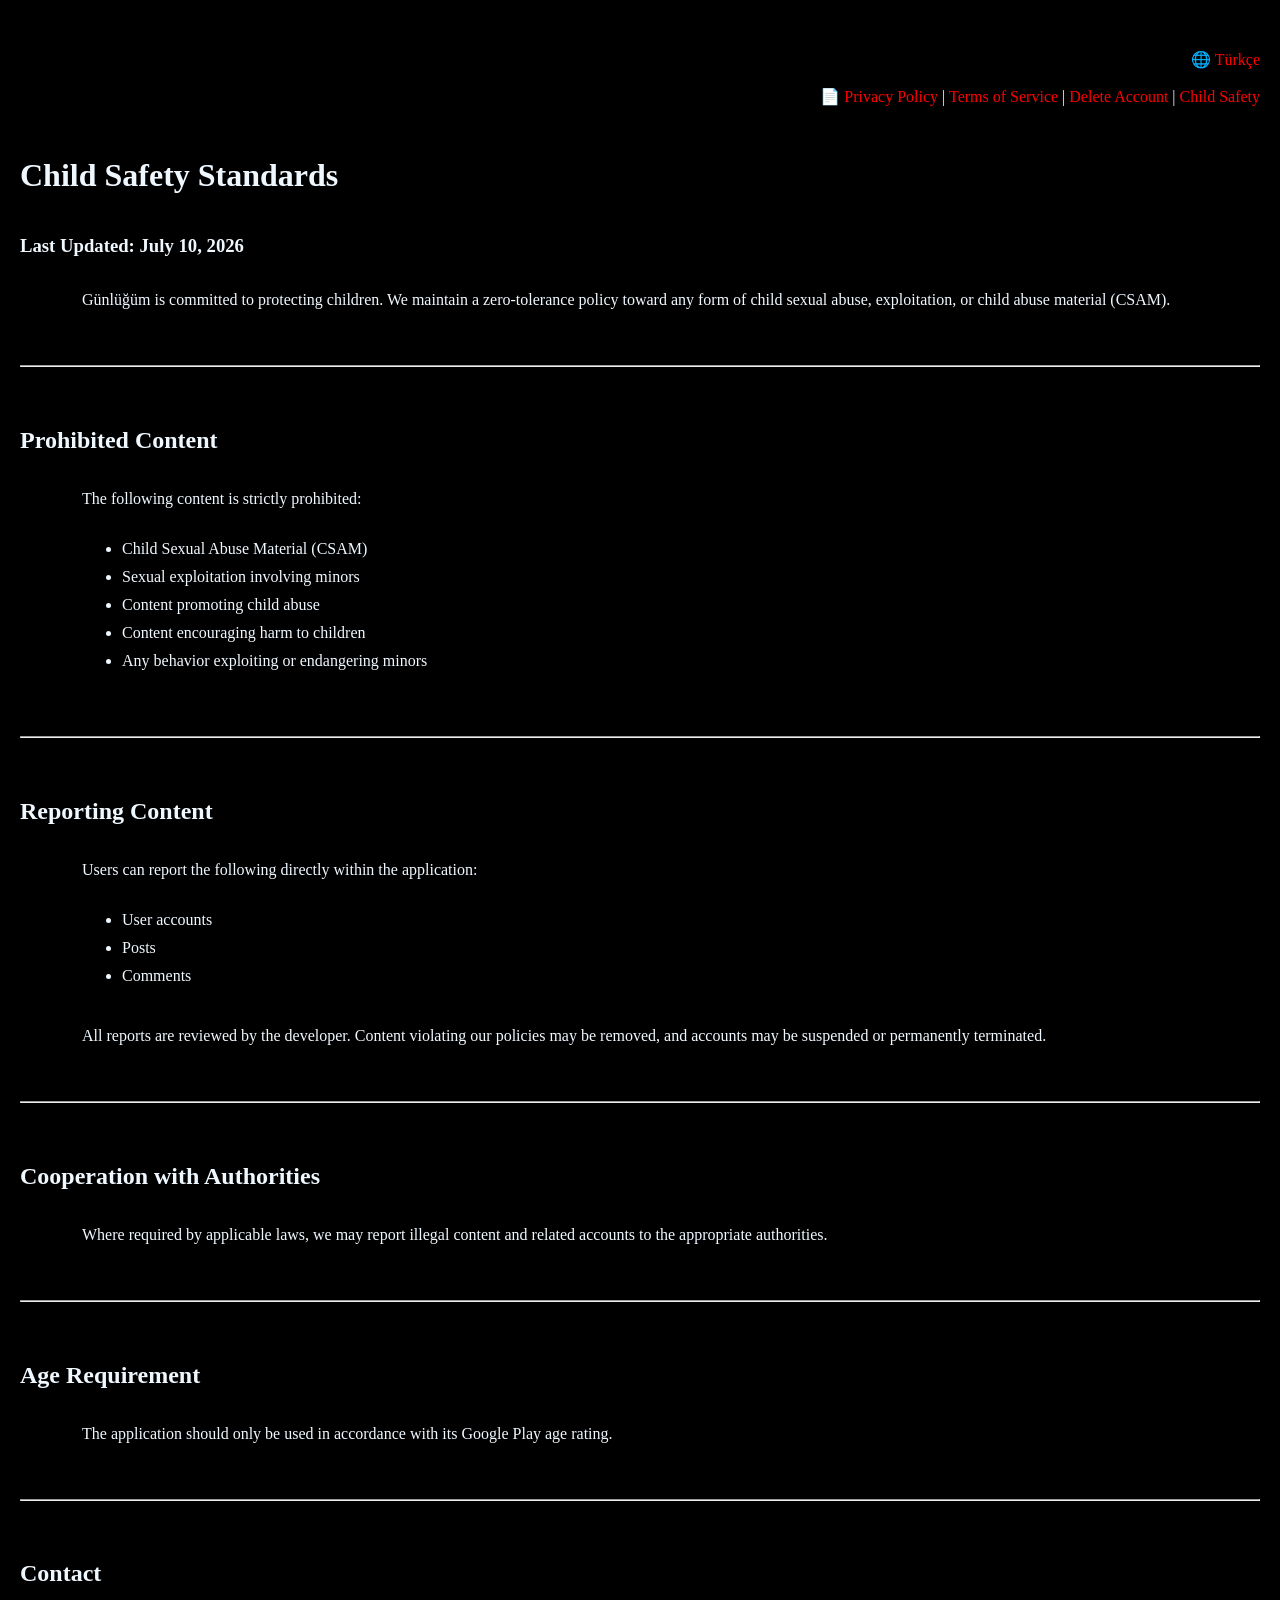
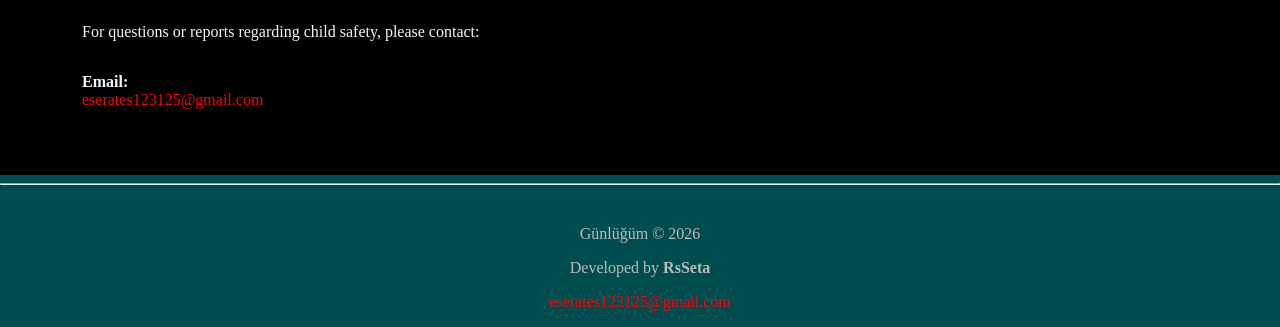
<file: child-safety-en.html>
<!DOCTYPE html>
<html lang="en">

<head>
    <meta charset="UTF-8">
    <meta name="viewport" content="width=device-width, initial-scale=1.0">
    <link rel="stylesheet" href="style.css">
    <link rel="icon" href="images/logo.png" type="image/x-icon">
    <title>Child Safety Standards - Günlüğüm</title>
</head>

<body>

<div class="privacy_background">

    <div style="text-align:right; margin-bottom:30px;">
        🌐 <a href="child-safety.html">Türkçe</a>

        <br><br>

        📄
        <a href="privacy-en.html">Privacy Policy</a> |
        <a href="terms-en.html">Terms of Service</a> |
        <a href="delete-account-en.html">Delete Account</a> |
        <a href="child-safety-en.html">Child Safety</a>
    </div>

    <h1>Child Safety Standards</h1>

    <h3>Last Updated: July 10, 2026</h3>

    <p>
        Günlüğüm is committed to protecting children.
        We maintain a zero-tolerance policy toward any form of child sexual
        abuse, exploitation, or child abuse material (CSAM).
    </p>

    <hr>

    <h2>Prohibited Content</h2>

    <p>The following content is strictly prohibited:</p>

    <ul>
        <li>Child Sexual Abuse Material (CSAM)</li>
        <li>Sexual exploitation involving minors</li>
        <li>Content promoting child abuse</li>
        <li>Content encouraging harm to children</li>
        <li>Any behavior exploiting or endangering minors</li>
    </ul>

    <hr>

    <h2>Reporting Content</h2>

    <p>
        Users can report the following directly within the application:
    </p>

    <ul>
        <li>User accounts</li>
        <li>Posts</li>
        <li>Comments</li>
    </ul>

    <p>
        All reports are reviewed by the developer.
        Content violating our policies may be removed, and accounts may be
        suspended or permanently terminated.
    </p>

    <hr>

    <h2>Cooperation with Authorities</h2>

    <p>
        Where required by applicable laws, we may report illegal content and
        related accounts to the appropriate authorities.
    </p>

    <hr>

    <h2>Age Requirement</h2>

    <p>
        The application should only be used in accordance with its Google Play
        age rating.
    </p>

    <hr>

    <h2>Contact</h2>

    <p>
        For questions or reports regarding child safety, please contact:
    </p>

    <p>
        <strong>Email:</strong><br>
        <a href="mailto:eserates123125@gmail.com">
            eserates123125@gmail.com
        </a>
    </p>

</div>

<footer>
    <hr>

<div style="text-align:center; margin-top:40px; color:#bbb;">

    <p>
        Günlüğüm © 2026
    </p>

    <p>
        Developed by <strong>RsSeta</strong>
    </p>

    <p>
        <a href="mailto:eserates123125@gmail.com">
            eserates123125@gmail.com
        </a>
    </p>

</div>
</footer>

</body>
</html>
</file>
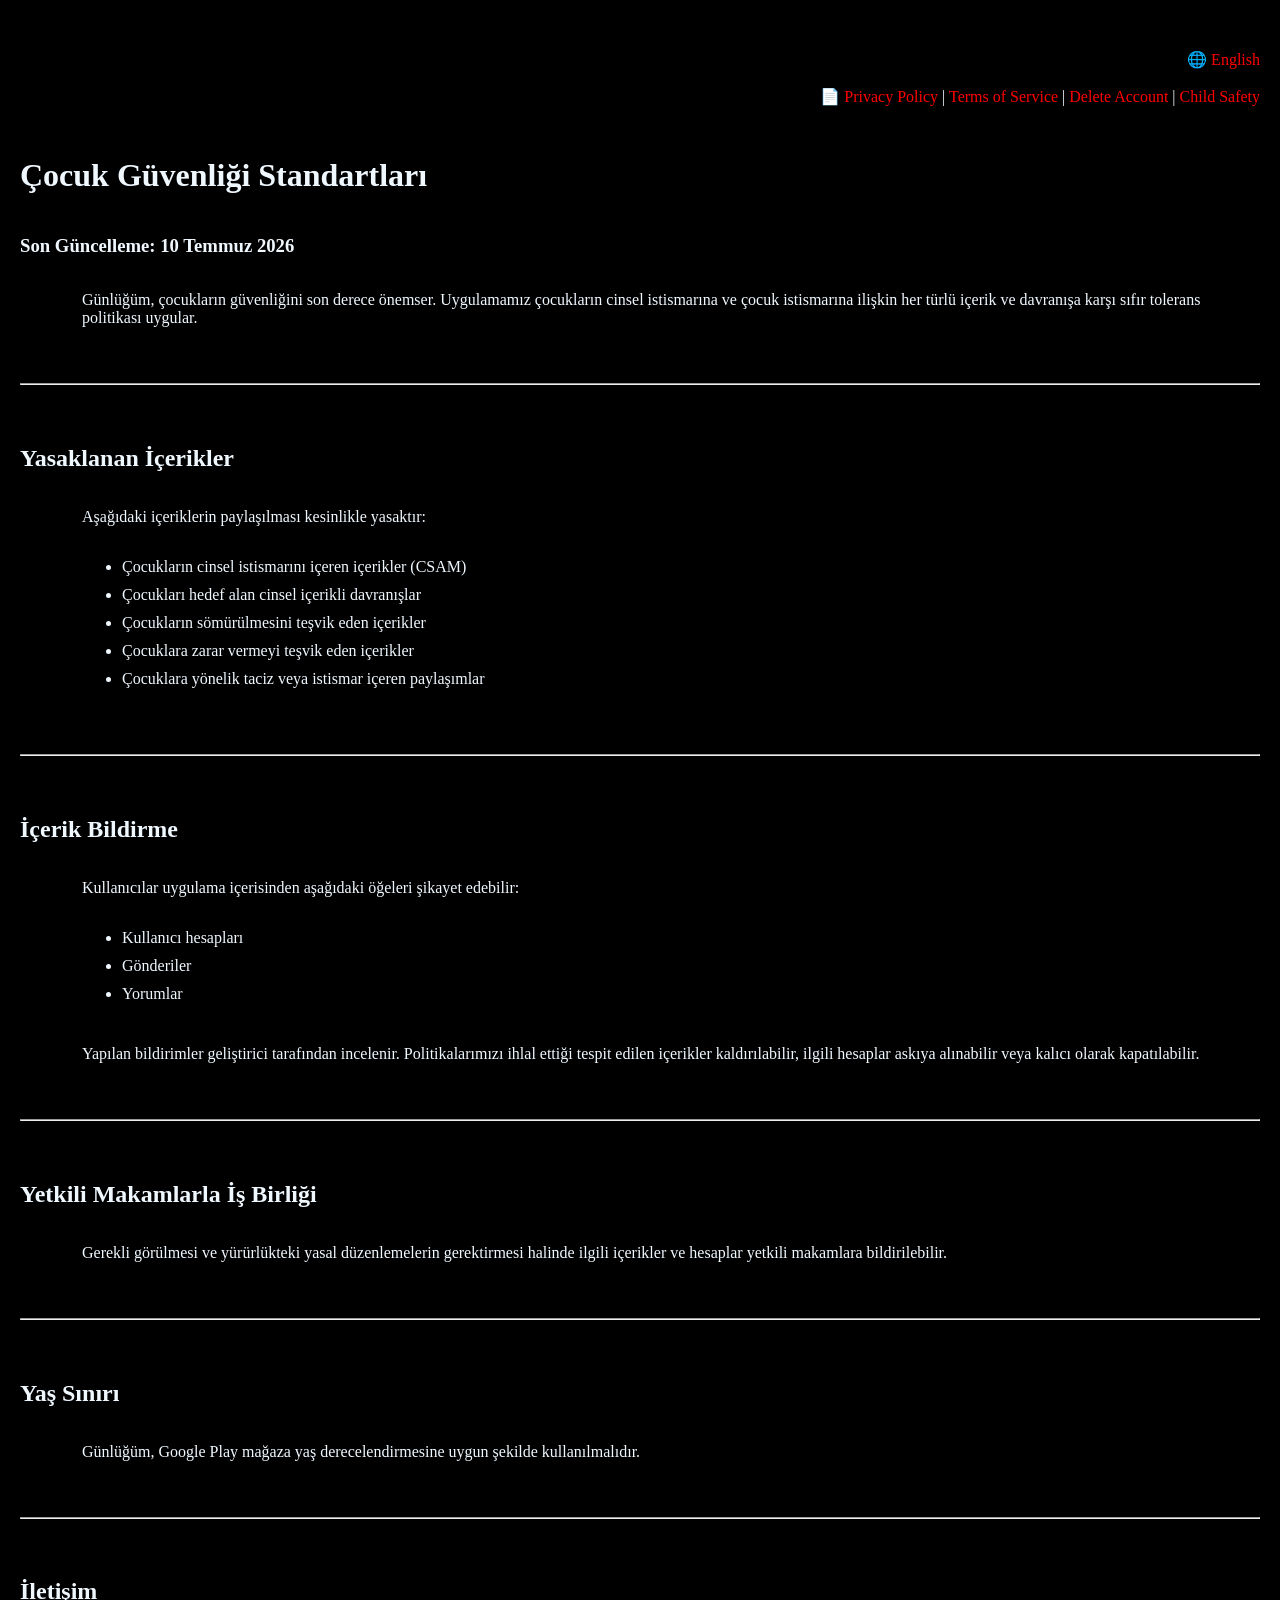
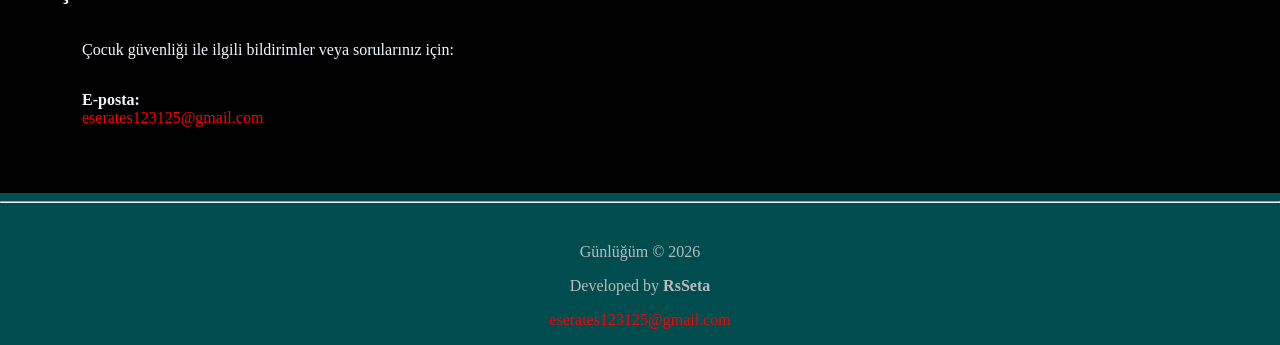
<file: child-safety.html>
<!DOCTYPE html>
<html lang="tr">

<head>
    <meta charset="UTF-8">
    <meta name="viewport" content="width=device-width, initial-scale=1.0">
    <link rel="stylesheet" href="style.css">
    <link rel="icon" href="images/logo.png" type="image/x-icon">
    <title>Çocuk Güvenliği Standartları - Günlüğüm</title>
</head>

<body>

<div class="privacy_background">

    <div style="text-align:right; margin-bottom:30px;">
        🌐 <a href="child-safety-en.html">English</a>

        <br><br>

        📄
        <a href="privacy-en.html">Privacy Policy</a> |
        <a href="terms-en.html">Terms of Service</a> |
        <a href="delete-account-en.html">Delete Account</a> |
        <a href="child-safety-en.html">Child Safety</a>
    </div>

    <h1>Çocuk Güvenliği Standartları</h1>

    <h3>Son Güncelleme: 10 Temmuz 2026</h3>

    <p>
        Günlüğüm, çocukların güvenliğini son derece önemser.
        Uygulamamız çocukların cinsel istismarına ve çocuk istismarına ilişkin
        her türlü içerik ve davranışa karşı sıfır tolerans politikası uygular.
    </p>

    <hr>

    <h2>Yasaklanan İçerikler</h2>

    <p>Aşağıdaki içeriklerin paylaşılması kesinlikle yasaktır:</p>

    <ul>
        <li>Çocukların cinsel istismarını içeren içerikler (CSAM)</li>
        <li>Çocukları hedef alan cinsel içerikli davranışlar</li>
        <li>Çocukların sömürülmesini teşvik eden içerikler</li>
        <li>Çocuklara zarar vermeyi teşvik eden içerikler</li>
        <li>Çocuklara yönelik taciz veya istismar içeren paylaşımlar</li>
    </ul>

    <hr>

    <h2>İçerik Bildirme</h2>

    <p>
        Kullanıcılar uygulama içerisinden aşağıdaki öğeleri şikayet edebilir:
    </p>

    <ul>
        <li>Kullanıcı hesapları</li>
        <li>Gönderiler</li>
        <li>Yorumlar</li>
    </ul>

    <p>
        Yapılan bildirimler geliştirici tarafından incelenir.
        Politikalarımızı ihlal ettiği tespit edilen içerikler kaldırılabilir,
        ilgili hesaplar askıya alınabilir veya kalıcı olarak kapatılabilir.
    </p>

    <hr>

    <h2>Yetkili Makamlarla İş Birliği</h2>

    <p>
        Gerekli görülmesi ve yürürlükteki yasal düzenlemelerin gerektirmesi
        halinde ilgili içerikler ve hesaplar yetkili makamlara bildirilebilir.
    </p>

    <hr>

    <h2>Yaş Sınırı</h2>

    <p>
        Günlüğüm, Google Play mağaza yaş derecelendirmesine uygun şekilde
        kullanılmalıdır.
    </p>

    <hr>

    <h2>İletişim</h2>

    <p>
        Çocuk güvenliği ile ilgili bildirimler veya sorularınız için:
    </p>

    <p>
        <strong>E-posta:</strong><br>
        <a href="mailto:eserates123125@gmail.com">
            eserates123125@gmail.com
        </a>
    </p>

</div>

<footer>
    <hr>

<div style="text-align:center; margin-top:40px; color:#bbb;">

    <p>
        Günlüğüm © 2026
    </p>

    <p>
        Developed by <strong>RsSeta</strong>
    </p>

    <p>
        <a href="mailto:eserates123125@gmail.com">
            eserates123125@gmail.com
        </a>
    </p>

</div>
</footer>

</body>
</html>
</file>
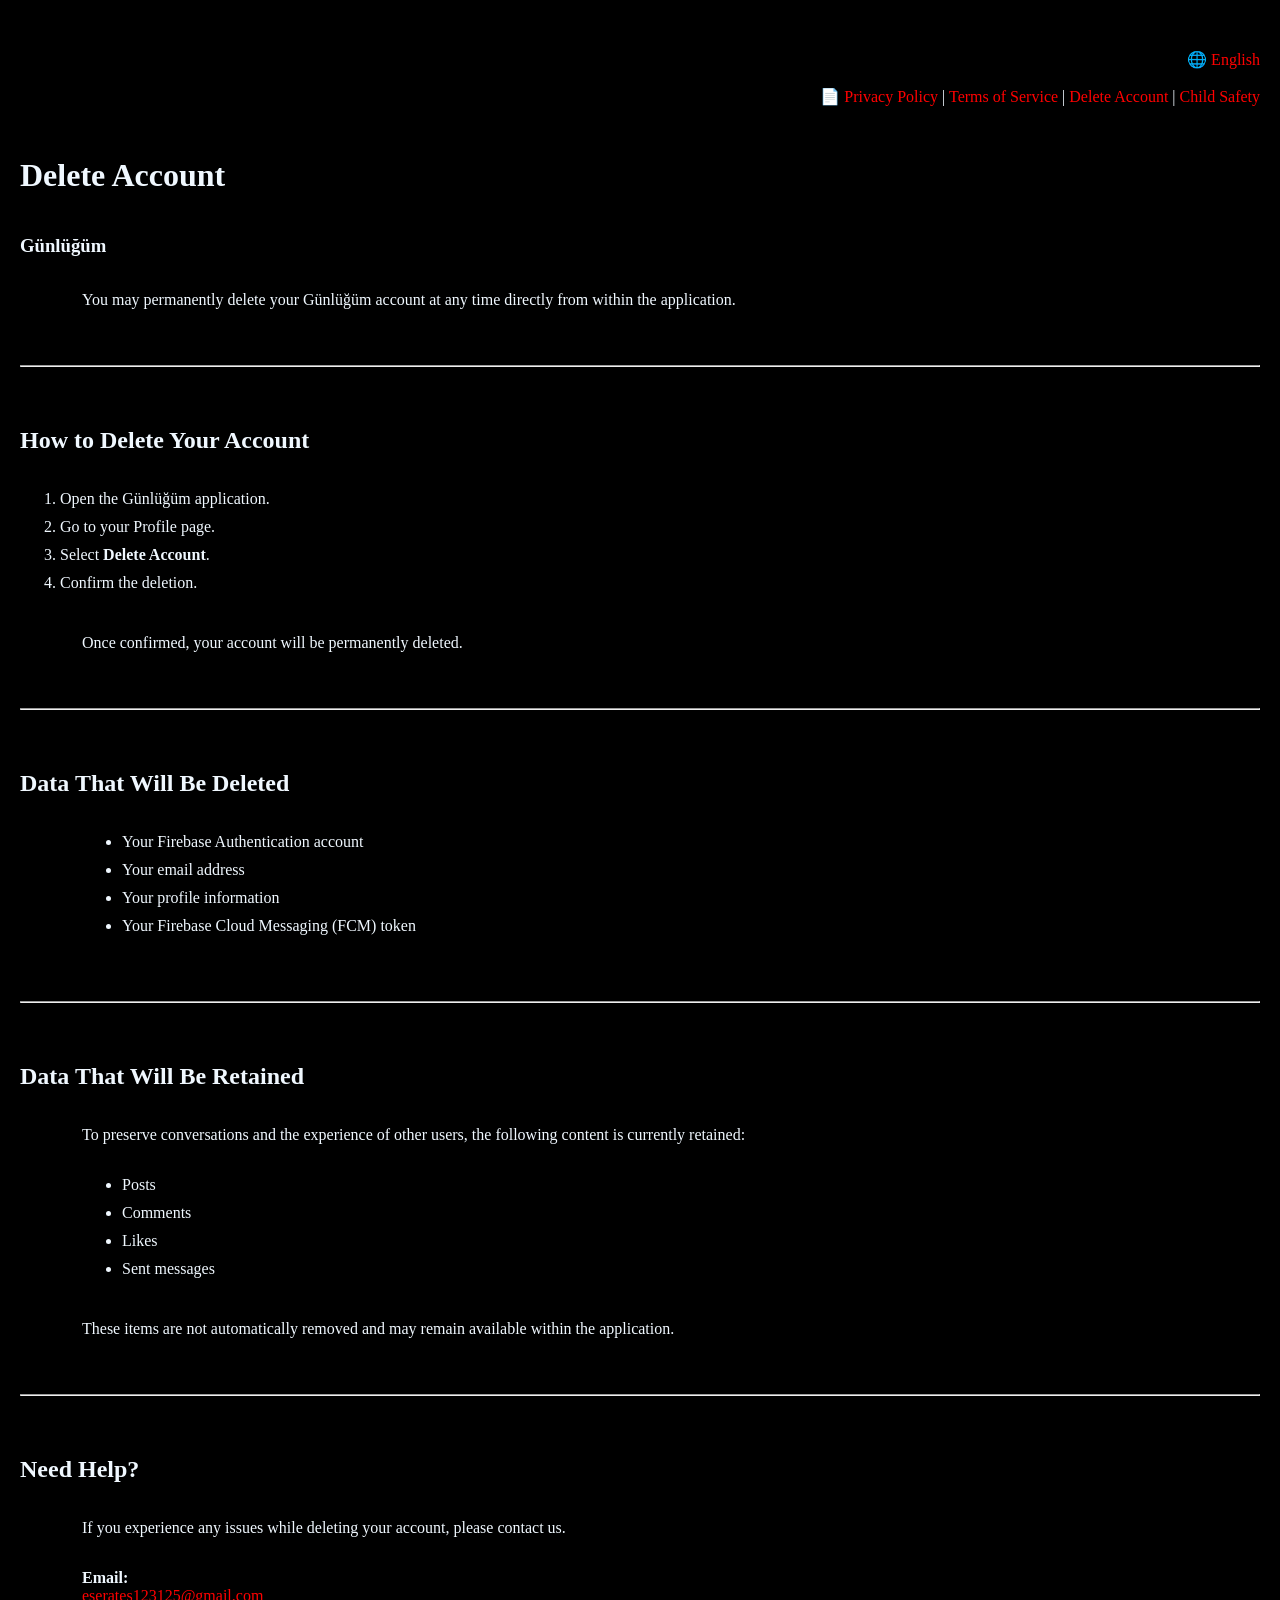
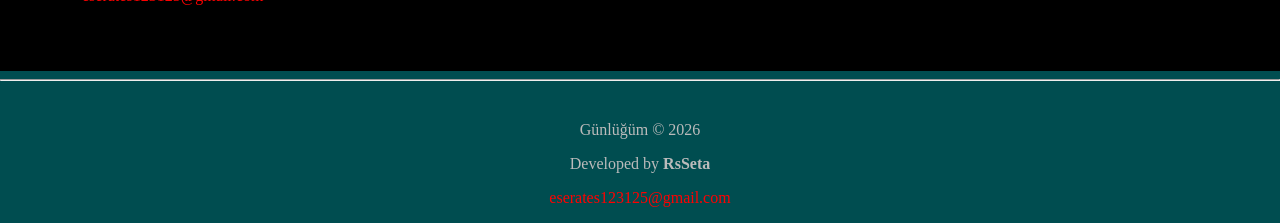
<file: delete-account-en.html>
<!DOCTYPE html>
<html lang="en">

<head>
    <meta charset="UTF-8">
    <meta name="viewport" content="width=device-width, initial-scale=1.0">
    <link rel="stylesheet" href="style.css">
    <link rel="icon" href="images/logo.png" type="image/x-icon">
    <title>Delete Account - Günlüğüm</title>
</head>

<body>

<div class="privacy_background">

    <div style="text-align:right; margin-bottom:30px;">
        🌐 <a href="delete-account.html">English</a>

        <br><br>

        📄
        <a href="privacy-en.html">Privacy Policy</a> |
        <a href="terms-en.html">Terms of Service</a> |
        <a href="delete-account-en.html">Delete Account</a> |
        <a href="child-safety-en.html">Child Safety</a>
    </div>

    <h1>Delete Account</h1>

    <h3>Günlüğüm</h3>

    <p>
        You may permanently delete your Günlüğüm account at any time directly from
        within the application.
    </p>

    <hr>

    <h2>How to Delete Your Account</h2>

    <ol>
        <li>Open the Günlüğüm application.</li>
        <li>Go to your Profile page.</li>
        <li>Select <strong>Delete Account</strong>.</li>
        <li>Confirm the deletion.</li>
    </ol>

    <p>
        Once confirmed, your account will be permanently deleted.
    </p>

    <hr>

    <h2>Data That Will Be Deleted</h2>

    <ul>
        <li>Your Firebase Authentication account</li>
        <li>Your email address</li>
        <li>Your profile information</li>
        <li>Your Firebase Cloud Messaging (FCM) token</li>
    </ul>

    <hr>

    <h2>Data That Will Be Retained</h2>

    <p>
        To preserve conversations and the experience of other users, the following
        content is currently retained:
    </p>

    <ul>
        <li>Posts</li>
        <li>Comments</li>
        <li>Likes</li>
        <li>Sent messages</li>
    </ul>

    <p>
        These items are not automatically removed and may remain available within
        the application.
    </p>

    <hr>

    <h2>Need Help?</h2>

    <p>
        If you experience any issues while deleting your account, please contact us.
    </p>

    <p>
        <strong>Email:</strong><br>
        <a href="mailto:eserates123125@gmail.com">
            eserates123125@gmail.com
        </a>
    </p>

</div>

<footer>
    <hr>

<div style="text-align:center; margin-top:40px; color:#bbb;">

    <p>
        Günlüğüm © 2026
    </p>

    <p>
        Developed by <strong>RsSeta</strong>
    </p>

    <p>
        <a href="mailto:eserates123125@gmail.com">
            eserates123125@gmail.com
        </a>
    </p>

</div>
</footer>

</body>

</html>
</file>
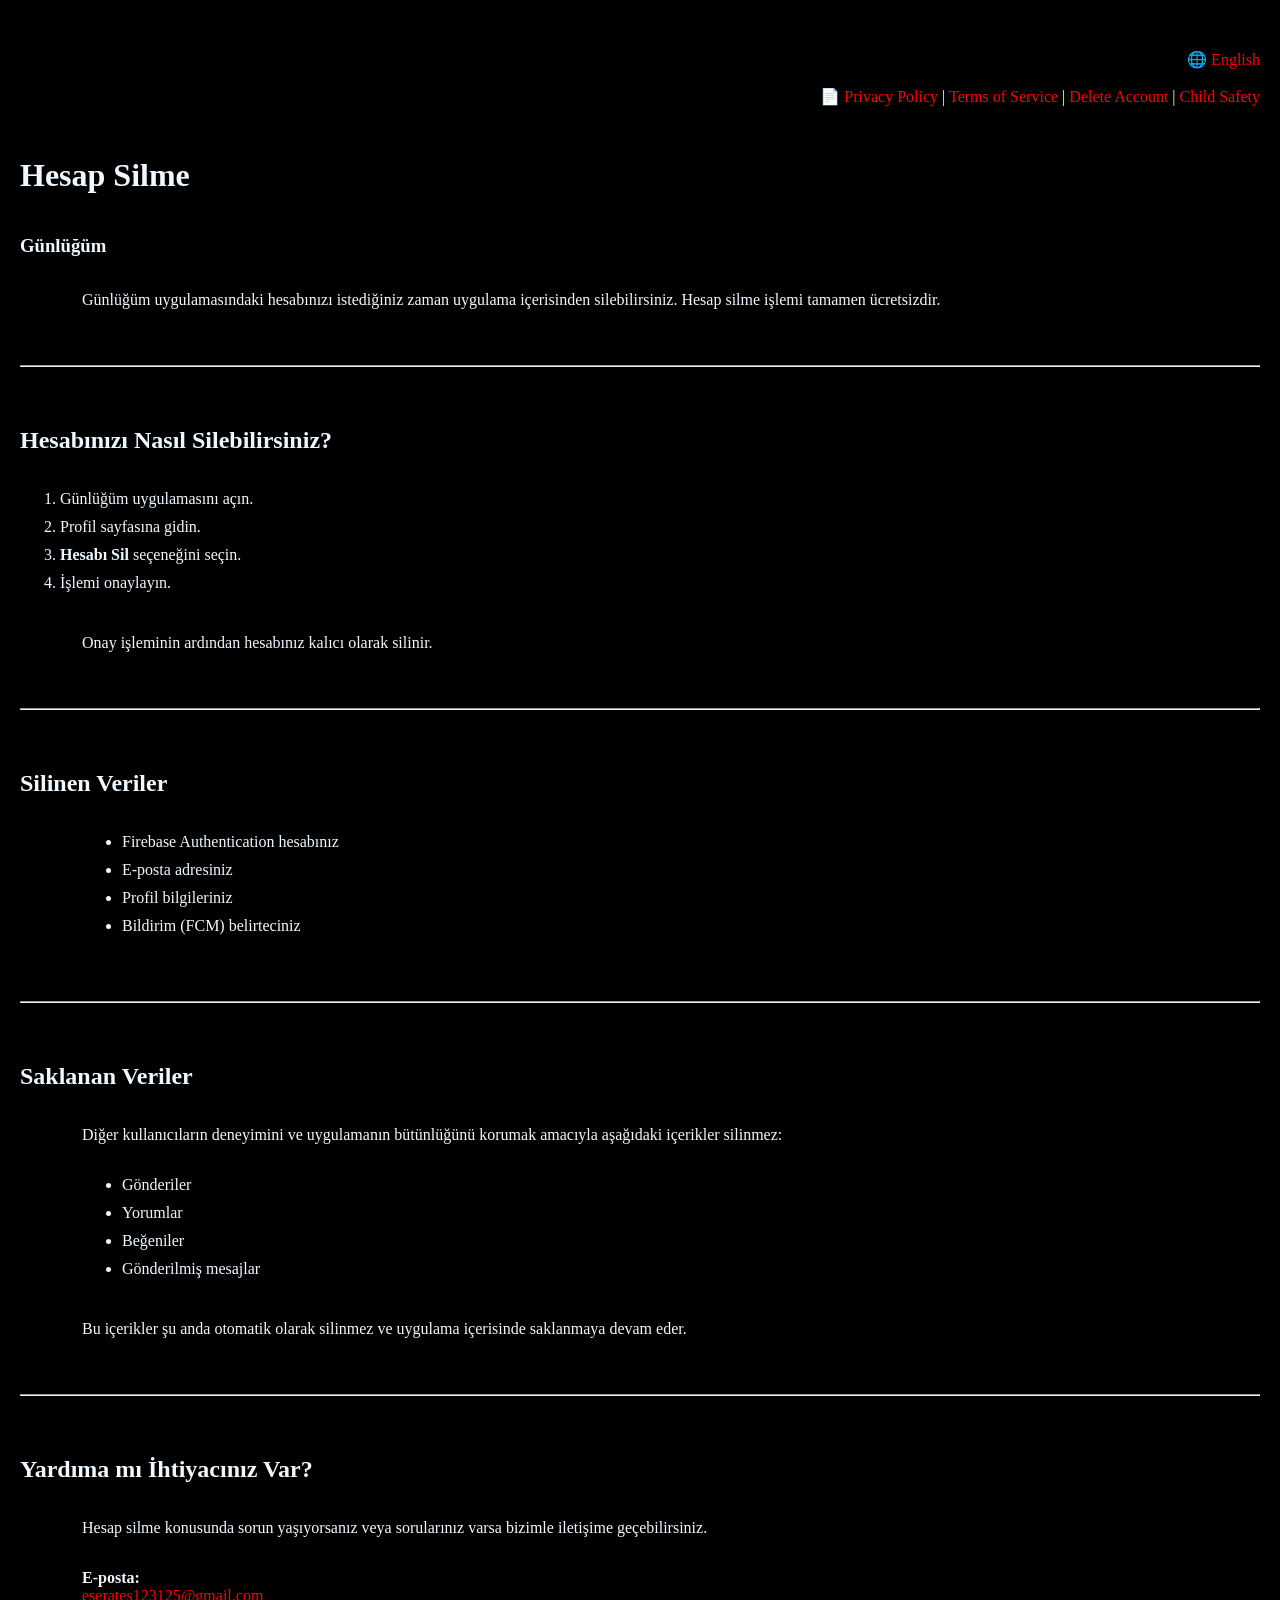
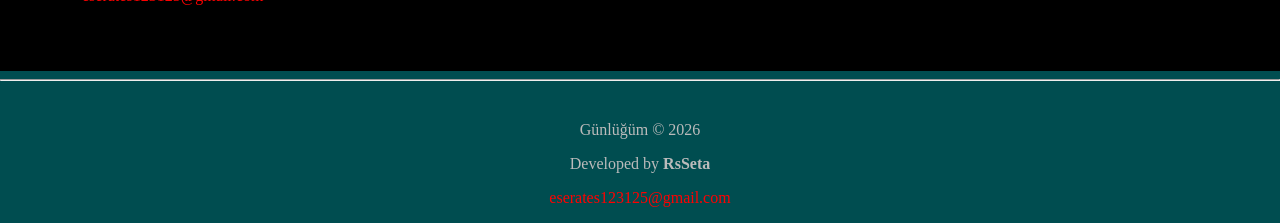
<file: delete-account.html>
<!DOCTYPE html>
<html lang="tr">

<head>
    <meta charset="UTF-8">
    <meta name="viewport" content="width=device-width, initial-scale=1.0">
    <link rel="stylesheet" href="style.css">
    <link rel="icon" href="images/logo.png" type="image/x-icon">
    <title>Hesap Silme - Günlüğüm</title>
</head>

<body>

<div class="privacy_background">

    <div style="text-align:right; margin-bottom:30px;">
        🌐 <a href="delete-account-en.html">English</a>

        <br><br>

        📄
        <a href="privacy-en.html">Privacy Policy</a> |
        <a href="terms-en.html">Terms of Service</a> |
        <a href="delete-account-en.html">Delete Account</a> |
        <a href="child-safety-en.html">Child Safety</a>
    </div>

    <h1>Hesap Silme</h1>

    <h3>Günlüğüm</h3>

    <p>
        Günlüğüm uygulamasındaki hesabınızı istediğiniz zaman uygulama içerisinden
        silebilirsiniz. Hesap silme işlemi tamamen ücretsizdir.
    </p>

    <hr>

    <h2>Hesabınızı Nasıl Silebilirsiniz?</h2>

    <ol>
        <li>Günlüğüm uygulamasını açın.</li>
        <li>Profil sayfasına gidin.</li>
        <li><strong>Hesabı Sil</strong> seçeneğini seçin.</li>
        <li>İşlemi onaylayın.</li>
    </ol>

    <p>
        Onay işleminin ardından hesabınız kalıcı olarak silinir.
    </p>

    <hr>

    <h2>Silinen Veriler</h2>

    <ul>
        <li>Firebase Authentication hesabınız</li>
        <li>E-posta adresiniz</li>
        <li>Profil bilgileriniz</li>
        <li>Bildirim (FCM) belirteciniz</li>
    </ul>

    <hr>

    <h2>Saklanan Veriler</h2>

    <p>
        Diğer kullanıcıların deneyimini ve uygulamanın bütünlüğünü korumak amacıyla
        aşağıdaki içerikler silinmez:
    </p>

    <ul>
        <li>Gönderiler</li>
        <li>Yorumlar</li>
        <li>Beğeniler</li>
        <li>Gönderilmiş mesajlar</li>
    </ul>

    <p>
        Bu içerikler şu anda otomatik olarak silinmez ve uygulama içerisinde
        saklanmaya devam eder.
    </p>

    <hr>

    <h2>Yardıma mı İhtiyacınız Var?</h2>

    <p>
        Hesap silme konusunda sorun yaşıyorsanız veya sorularınız varsa bizimle
        iletişime geçebilirsiniz.
    </p>

    <p>
        <strong>E-posta:</strong><br>
        <a href="mailto:eserates123125@gmail.com">
            eserates123125@gmail.com
        </a>
    </p>

</div>

<footer>
    <hr>

<div style="text-align:center; margin-top:40px; color:#bbb;">

    <p>
        Günlüğüm © 2026
    </p>

    <p>
        Developed by <strong>RsSeta</strong>
    </p>

    <p>
        <a href="mailto:eserates123125@gmail.com">
            eserates123125@gmail.com
        </a>
    </p>

</div>
</footer>

</body>

</html>
</file>
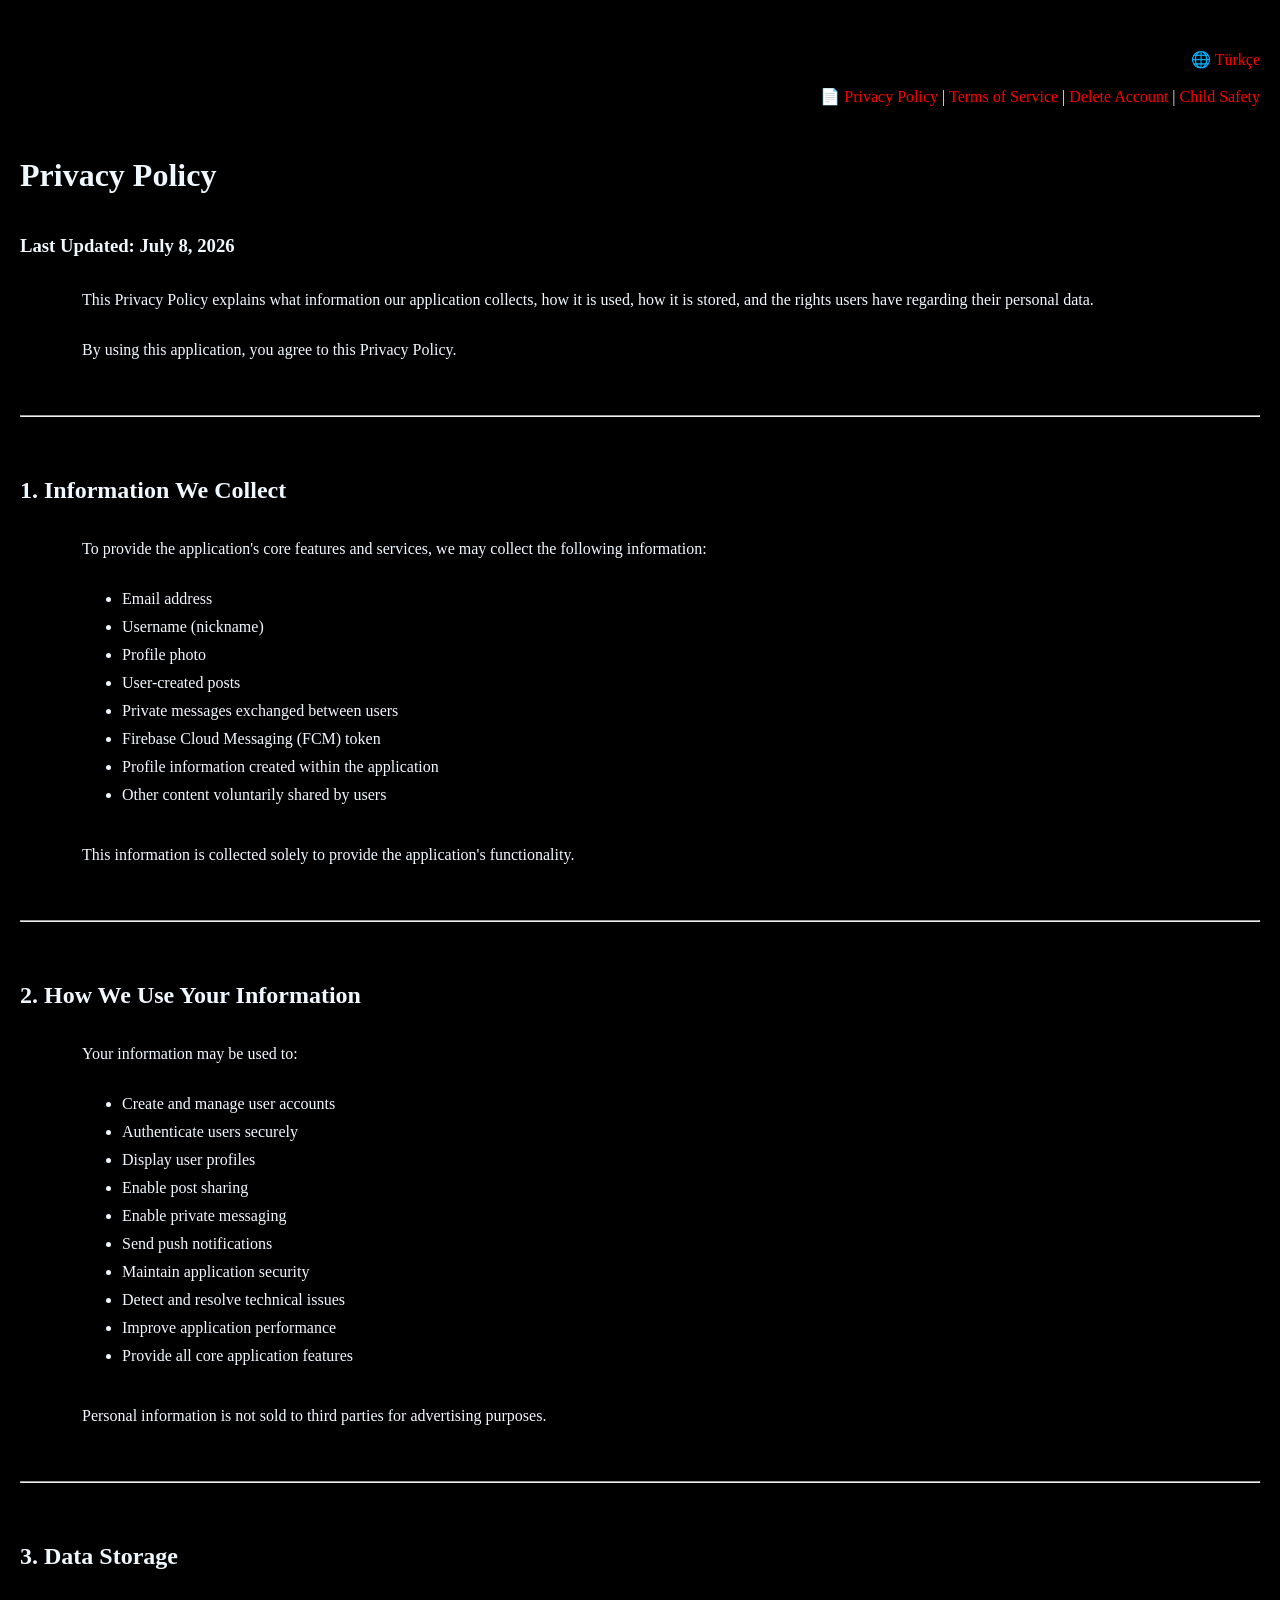
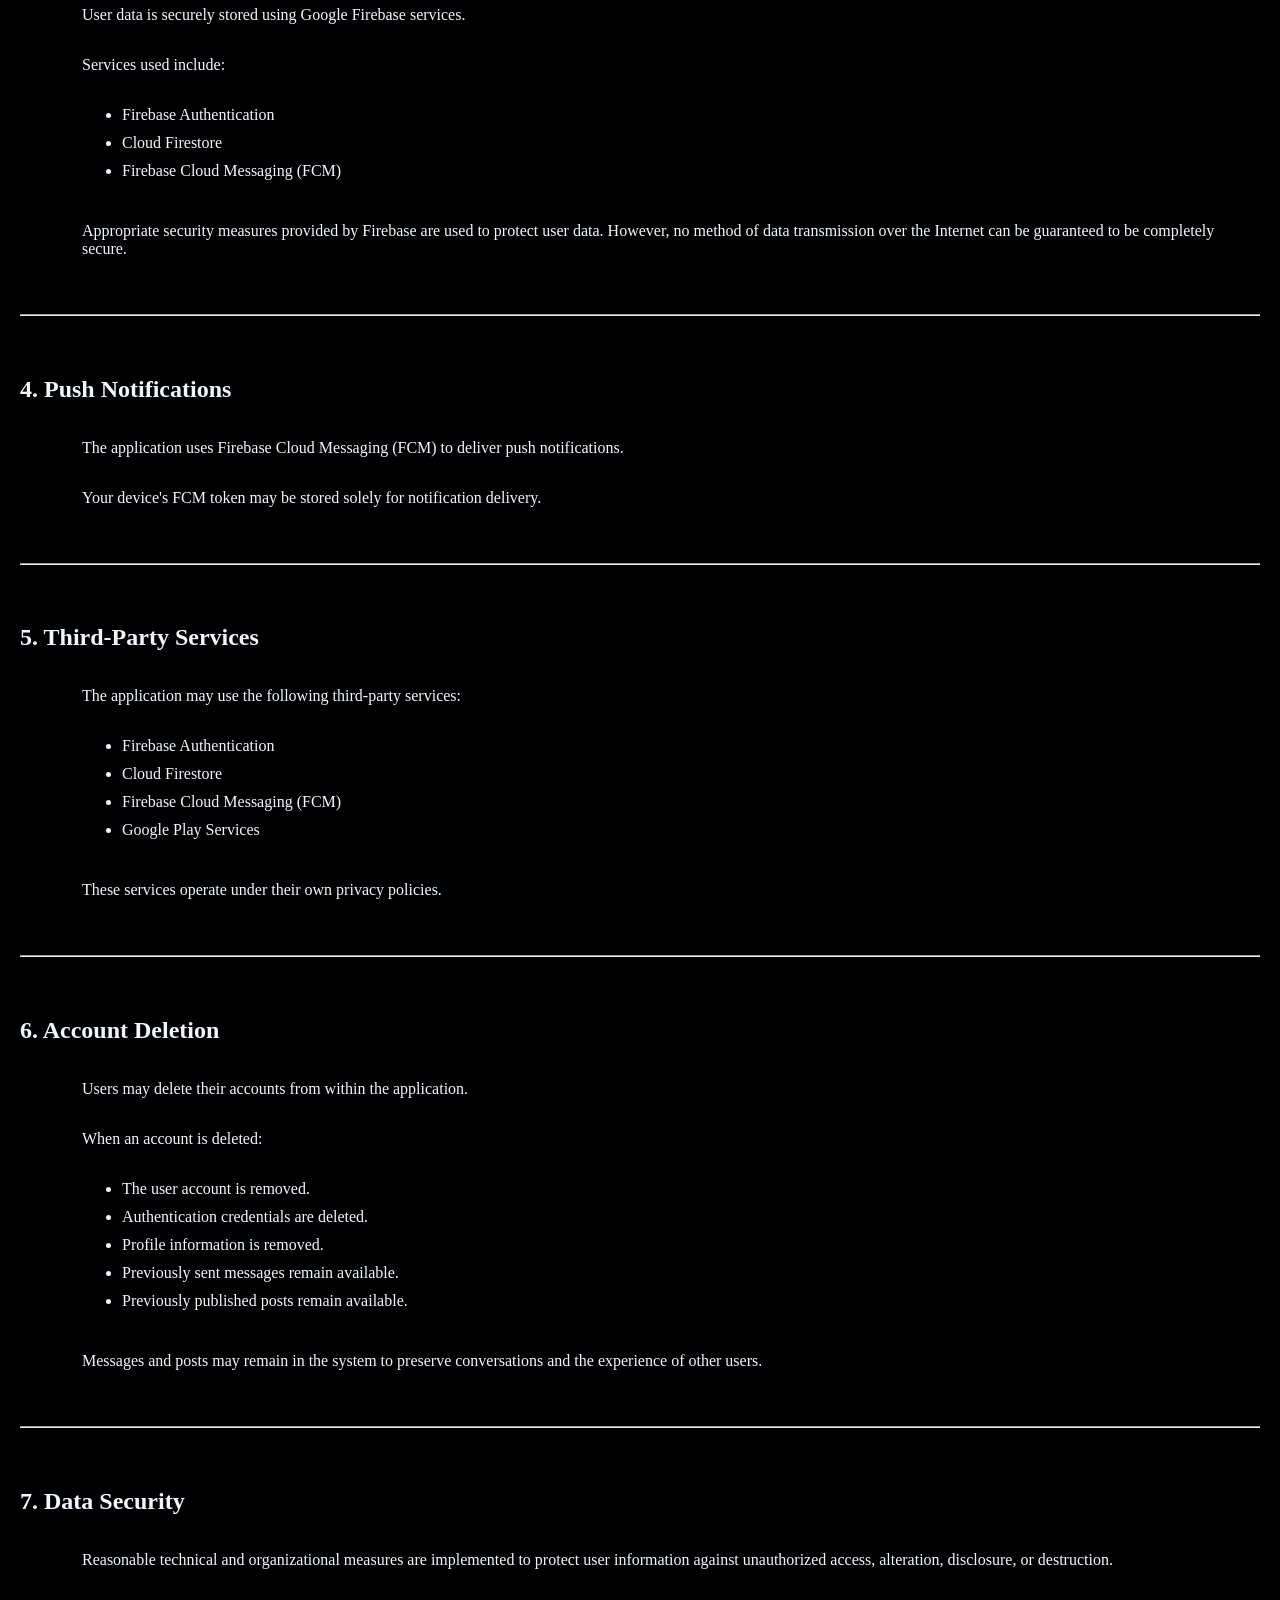
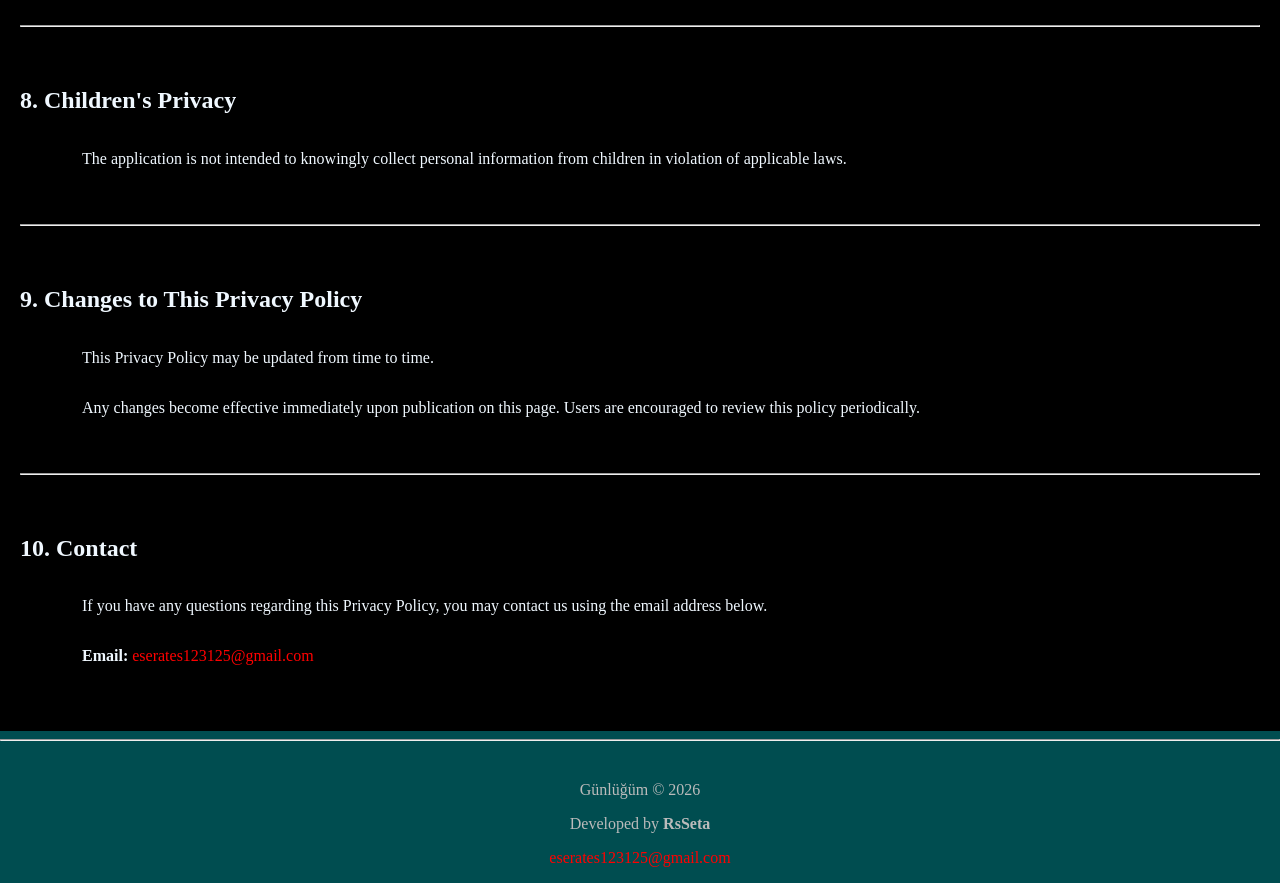
<file: privacy-en.html>
<!DOCTYPE html>
<html lang="en">

<head>
    <meta charset="UTF-8">
    <meta name="viewport" content="width=device-width, initial-scale=1.0">
    <link rel="stylesheet" href="style.css">
    <link rel="icon" href="images/logo.png" type="image/x-icon">
    <title>Privacy Policy</title>
</head>

<body style="background-color: rgb(0, 77, 80);">

    <div class="privacy_background">

        <div style="text-align:right; margin-bottom:30px;">
            🌐 <a href="privacy.html">Türkçe</a>

            <br><br>

            📄
            <a href="privacy-en.html">Privacy Policy</a> |
            <a href="terms-en.html">Terms of Service</a> |
            <a href="delete-account-en.html">Delete Account</a> |
            <a href="child-safety-en.html">Child Safety</a>
        </div>

        <h1>Privacy Policy</h1>

        <h3>Last Updated: July 8, 2026</h3>

        <p>
            This Privacy Policy explains what information our application collects,
            how it is used, how it is stored, and the rights users have regarding
            their personal data.
        </p>

        <p>
            By using this application, you agree to this Privacy Policy.
        </p>

        <hr>

        <h2>1. Information We Collect</h2>

        <p>
            To provide the application's core features and services, we may collect
            the following information:
        </p>

        <ul>
            <li>Email address</li>
            <li>Username (nickname)</li>
            <li>Profile photo</li>
            <li>User-created posts</li>
            <li>Private messages exchanged between users</li>
            <li>Firebase Cloud Messaging (FCM) token</li>
            <li>Profile information created within the application</li>
            <li>Other content voluntarily shared by users</li>
        </ul>

        <p>
            This information is collected solely to provide the application's
            functionality.
        </p>

        <hr>

        <h2>2. How We Use Your Information</h2>

        <p>Your information may be used to:</p>

        <ul>
            <li>Create and manage user accounts</li>
            <li>Authenticate users securely</li>
            <li>Display user profiles</li>
            <li>Enable post sharing</li>
            <li>Enable private messaging</li>
            <li>Send push notifications</li>
            <li>Maintain application security</li>
            <li>Detect and resolve technical issues</li>
            <li>Improve application performance</li>
            <li>Provide all core application features</li>
        </ul>

        <p>
            Personal information is not sold to third parties for advertising
            purposes.
        </p>

        <hr>

        <h2>3. Data Storage</h2>

        <p>
            User data is securely stored using Google Firebase services.
        </p>

        <p>Services used include:</p>

        <ul>
            <li>Firebase Authentication</li>
            <li>Cloud Firestore</li>
            <li>Firebase Cloud Messaging (FCM)</li>
        </ul>

        <p>
            Appropriate security measures provided by Firebase are used to protect
            user data. However, no method of data transmission over the Internet
            can be guaranteed to be completely secure.
        </p>

        <hr>

        <h2>4. Push Notifications</h2>

        <p>
            The application uses Firebase Cloud Messaging (FCM) to deliver push
            notifications.
        </p>

        <p>
            Your device's FCM token may be stored solely for notification delivery.
        </p>

        <hr>

        <h2>5. Third-Party Services</h2>

        <p>The application may use the following third-party services:</p>

        <ul>
            <li>Firebase Authentication</li>
            <li>Cloud Firestore</li>
            <li>Firebase Cloud Messaging (FCM)</li>
            <li>Google Play Services</li>
        </ul>

        <p>
            These services operate under their own privacy policies.
        </p>

        <hr>

        <h2>6. Account Deletion</h2>

        <p>
            Users may delete their accounts from within the application.
        </p>

        <p>When an account is deleted:</p>

        <ul>
            <li>The user account is removed.</li>
            <li>Authentication credentials are deleted.</li>
            <li>Profile information is removed.</li>
            <li>Previously sent messages remain available.</li>
            <li>Previously published posts remain available.</li>
        </ul>

        <p>
            Messages and posts may remain in the system to preserve conversations
            and the experience of other users.
        </p>

        <hr>

        <h2>7. Data Security</h2>

        <p>
            Reasonable technical and organizational measures are implemented to
            protect user information against unauthorized access, alteration,
            disclosure, or destruction.
        </p>

        <hr>

        <h2>8. Children's Privacy</h2>

        <p>
            The application is not intended to knowingly collect personal
            information from children in violation of applicable laws.
        </p>

        <hr>

        <h2>9. Changes to This Privacy Policy</h2>

        <p>
            This Privacy Policy may be updated from time to time.
        </p>

        <p>
            Any changes become effective immediately upon publication on this page.
            Users are encouraged to review this policy periodically.
        </p>

        <hr>

        <h2>10. Contact</h2>

        <p>
            If you have any questions regarding this Privacy Policy, you may contact
            us using the email address below.
        </p>

        <p>
            <strong>Email:</strong>
            <a href="mailto:eserates123125@gmail.com">
                eserates123125@gmail.com
            </a>
        </p>

    </div>

    <footer>
    <hr>

<div style="text-align:center; margin-top:40px; color:#bbb;">

    <p>
        Günlüğüm © 2026
    </p>

    <p>
        Developed by <strong>RsSeta</strong>
    </p>

    <p>
        <a href="mailto:eserates123125@gmail.com">
            eserates123125@gmail.com
        </a>
    </p>

</div>
</footer>

</body>

</html>
</file>
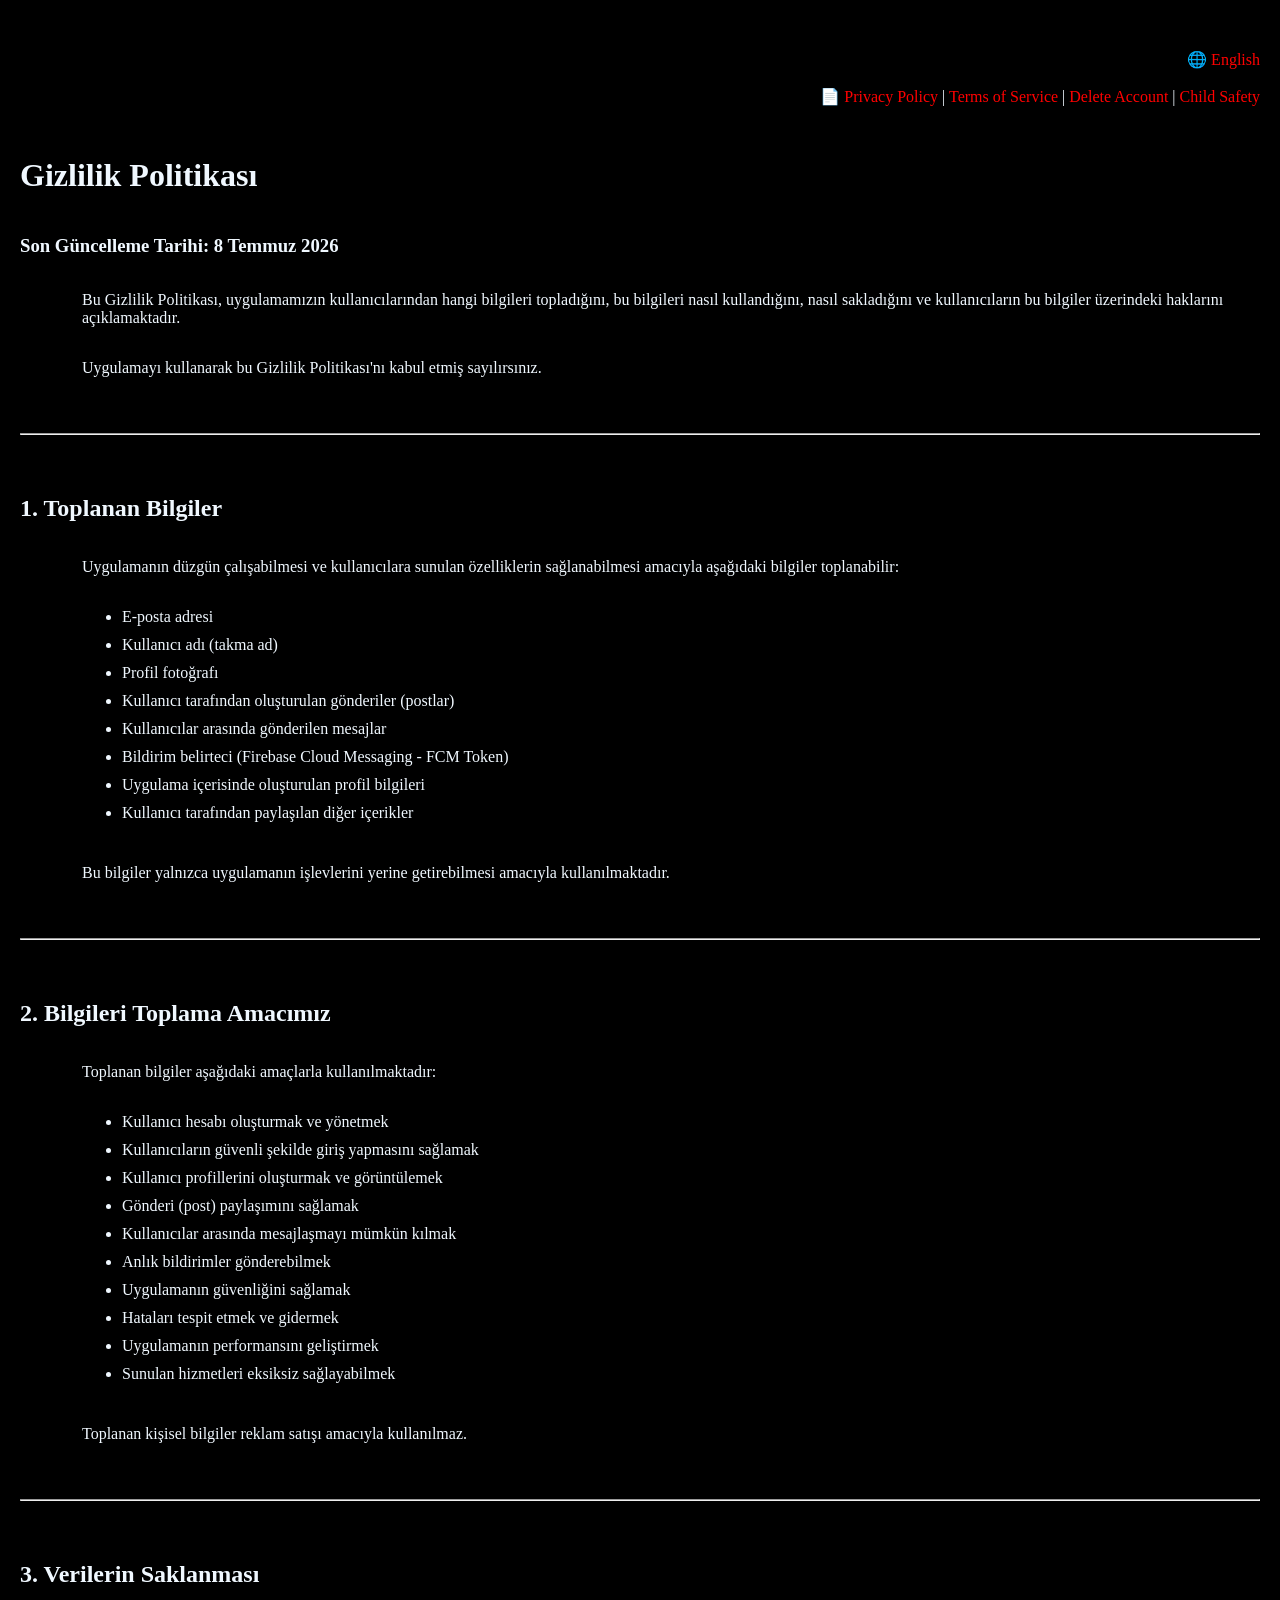
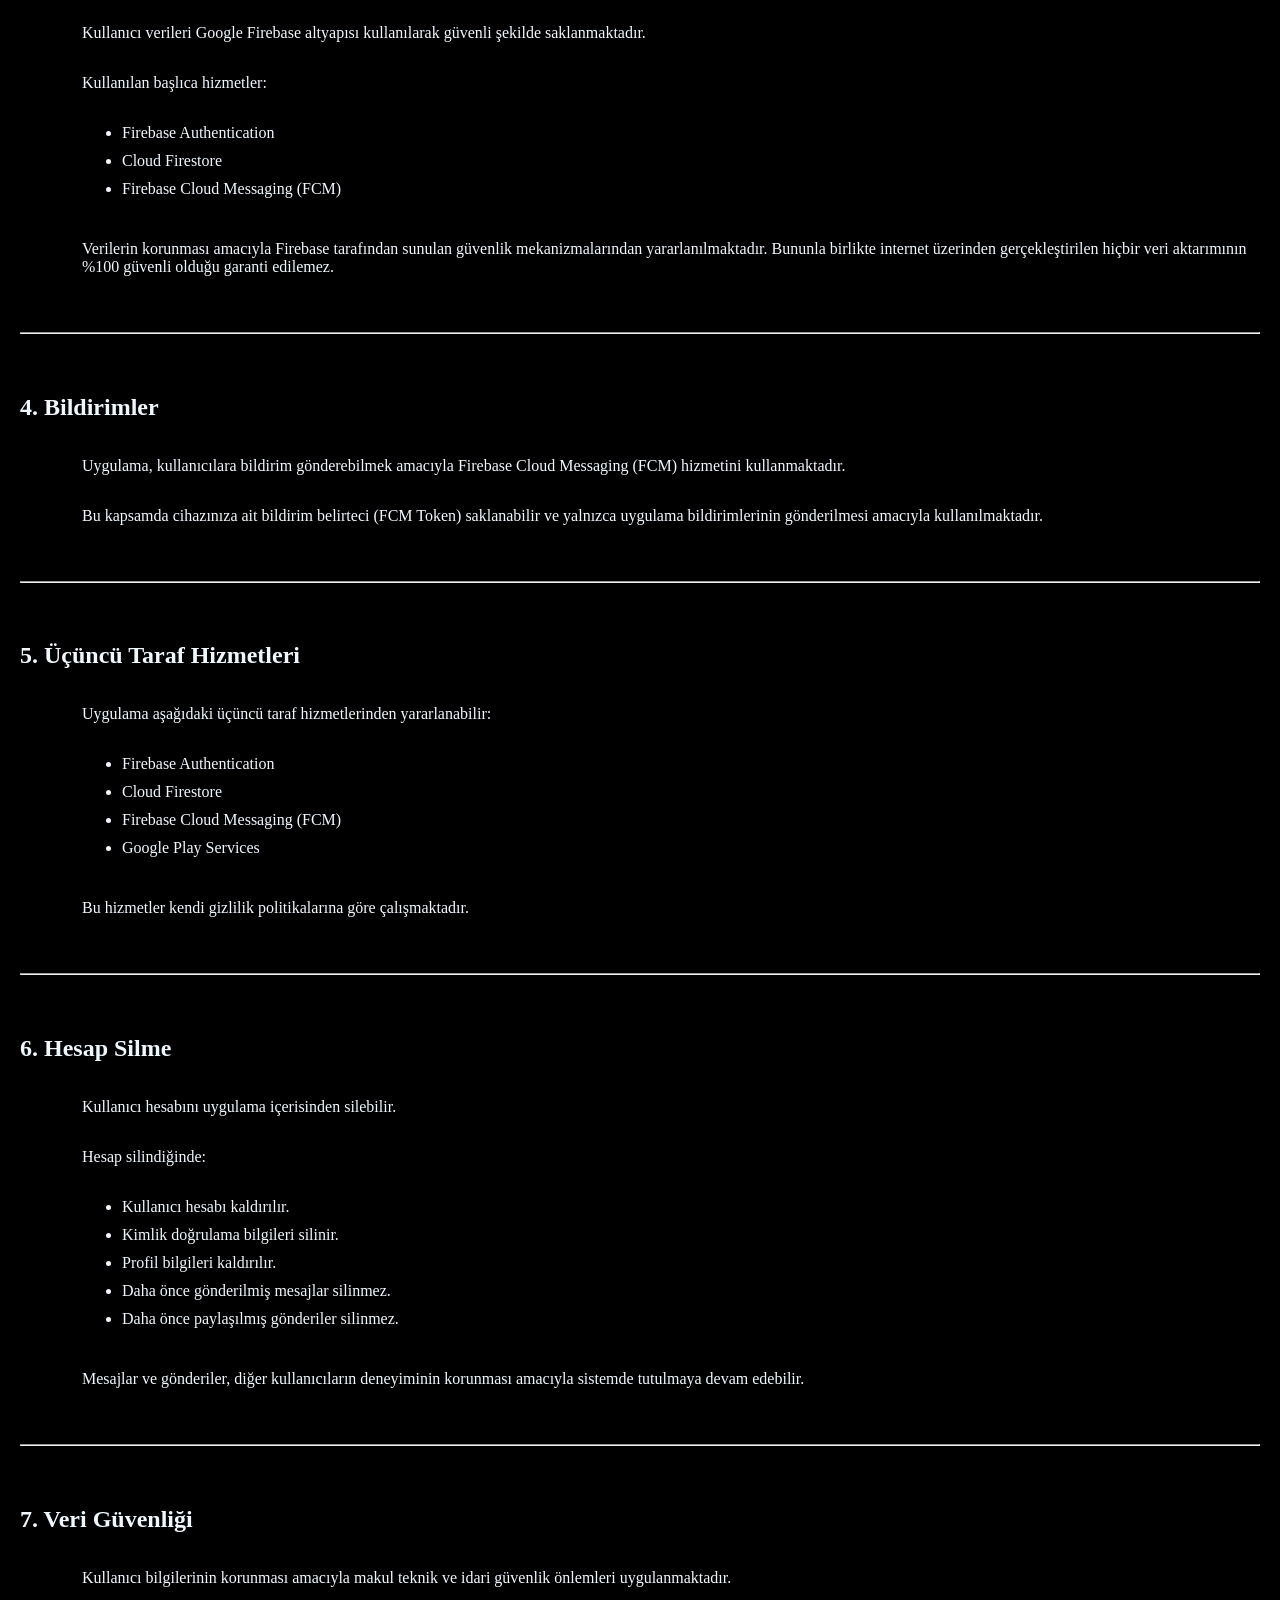
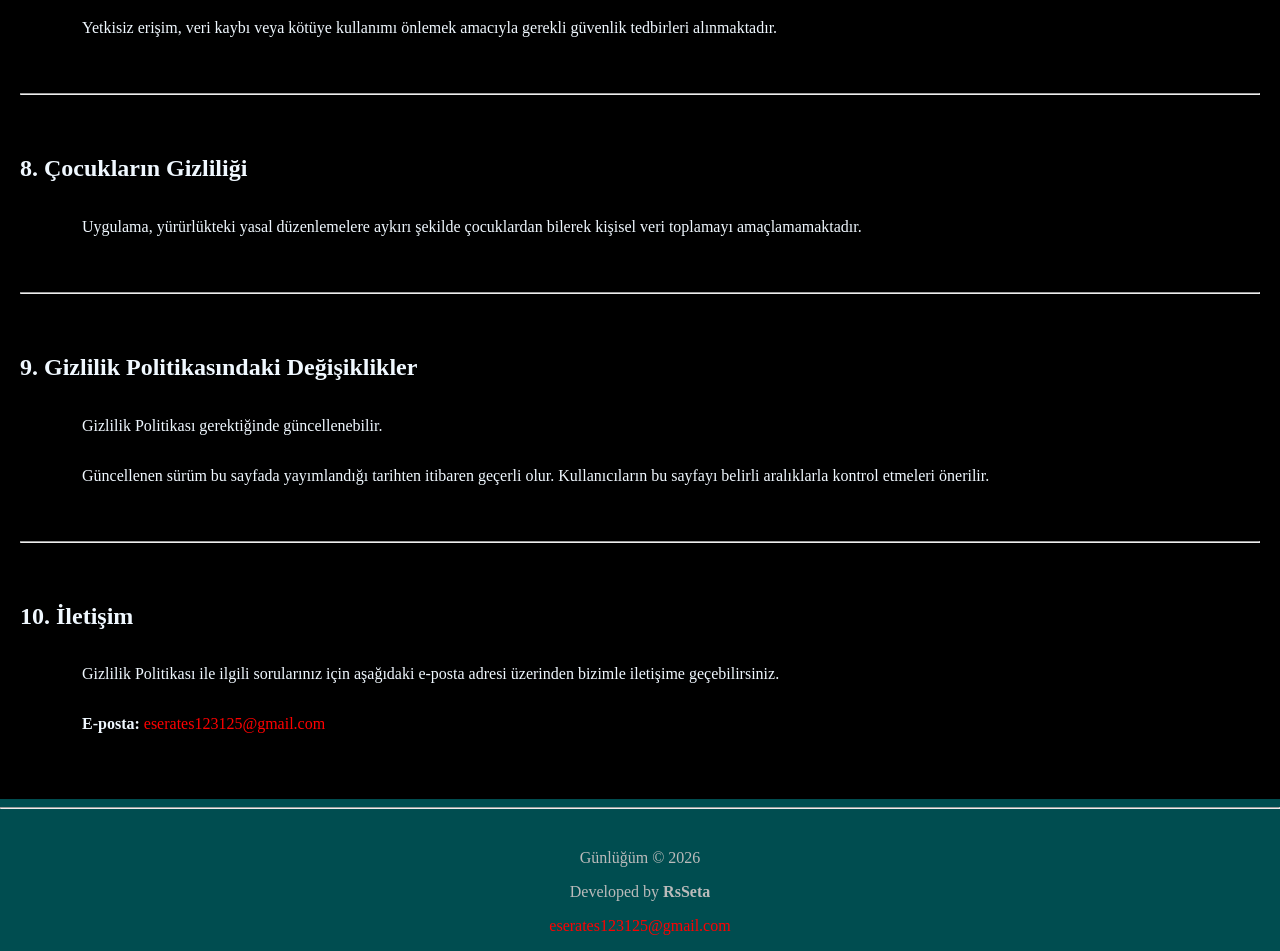
<file: privacy.html>
<!DOCTYPE html>
<html lang="tr">

<head>
    <meta charset="UTF-8">
    <meta name="viewport" content="width=device-width, initial-scale=1.0">
    <link rel="stylesheet" href="style.css">
    <link rel="icon" href="images/logo.png" type="image/x-icon">
    <title>Gizlilik Politikası</title>
</head>

<body>

    <div class="privacy_background">

        <div style="text-align:right; margin-bottom:30px;">
            🌐 <a href="privacy-en.html">English</a>

            <br><br>

            📄
            <a href="privacy-en.html">Privacy Policy</a> |
            <a href="terms-en.html">Terms of Service</a> |
            <a href="delete-account-en.html">Delete Account</a> |
            <a href="child-safety-en.html">Child Safety</a>
        </div>

        <h1>Gizlilik Politikası</h1>

        <h3>Son Güncelleme Tarihi: 8 Temmuz 2026</h3>

        <p>
            Bu Gizlilik Politikası, uygulamamızın kullanıcılarından hangi bilgileri
            topladığını, bu bilgileri nasıl kullandığını, nasıl sakladığını ve
            kullanıcıların bu bilgiler üzerindeki haklarını açıklamaktadır.
        </p>

        <p>
            Uygulamayı kullanarak bu Gizlilik Politikası'nı kabul etmiş sayılırsınız.
        </p>

        <hr>

        <h2>1. Toplanan Bilgiler</h2>

        <p>
            Uygulamanın düzgün çalışabilmesi ve kullanıcılara sunulan özelliklerin
            sağlanabilmesi amacıyla aşağıdaki bilgiler toplanabilir:
        </p>

        <ul>
            <li>E-posta adresi</li>
            <li>Kullanıcı adı (takma ad)</li>
            <li>Profil fotoğrafı</li>
            <li>Kullanıcı tarafından oluşturulan gönderiler (postlar)</li>
            <li>Kullanıcılar arasında gönderilen mesajlar</li>
            <li>Bildirim belirteci (Firebase Cloud Messaging - FCM Token)</li>
            <li>Uygulama içerisinde oluşturulan profil bilgileri</li>
            <li>Kullanıcı tarafından paylaşılan diğer içerikler</li>
        </ul>

        <p>
            Bu bilgiler yalnızca uygulamanın işlevlerini yerine getirebilmesi amacıyla
            kullanılmaktadır.
        </p>

        <hr>

        <h2>2. Bilgileri Toplama Amacımız</h2>

        <p>
            Toplanan bilgiler aşağıdaki amaçlarla kullanılmaktadır:
        </p>

        <ul>
            <li>Kullanıcı hesabı oluşturmak ve yönetmek</li>
            <li>Kullanıcıların güvenli şekilde giriş yapmasını sağlamak</li>
            <li>Kullanıcı profillerini oluşturmak ve görüntülemek</li>
            <li>Gönderi (post) paylaşımını sağlamak</li>
            <li>Kullanıcılar arasında mesajlaşmayı mümkün kılmak</li>
            <li>Anlık bildirimler gönderebilmek</li>
            <li>Uygulamanın güvenliğini sağlamak</li>
            <li>Hataları tespit etmek ve gidermek</li>
            <li>Uygulamanın performansını geliştirmek</li>
            <li>Sunulan hizmetleri eksiksiz sağlayabilmek</li>
        </ul>

        <p>
            Toplanan kişisel bilgiler reklam satışı amacıyla kullanılmaz.
        </p>

        <hr>

        <h2>3. Verilerin Saklanması</h2>

        <p>
            Kullanıcı verileri Google Firebase altyapısı kullanılarak güvenli şekilde
            saklanmaktadır.
        </p>

        <p>Kullanılan başlıca hizmetler:</p>

        <ul>
            <li>Firebase Authentication</li>
            <li>Cloud Firestore</li>
            <li>Firebase Cloud Messaging (FCM)</li>
        </ul>

        <p>
            Verilerin korunması amacıyla Firebase tarafından sunulan güvenlik
            mekanizmalarından yararlanılmaktadır. Bununla birlikte internet üzerinden
            gerçekleştirilen hiçbir veri aktarımının %100 güvenli olduğu garanti
            edilemez.
        </p>

        <hr>

        <h2>4. Bildirimler</h2>

        <p>
            Uygulama, kullanıcılara bildirim gönderebilmek amacıyla Firebase Cloud
            Messaging (FCM) hizmetini kullanmaktadır.
        </p>

        <p>
            Bu kapsamda cihazınıza ait bildirim belirteci (FCM Token) saklanabilir ve
            yalnızca uygulama bildirimlerinin gönderilmesi amacıyla kullanılmaktadır.
        </p>

        <hr>

        <h2>5. Üçüncü Taraf Hizmetleri</h2>

        <p>Uygulama aşağıdaki üçüncü taraf hizmetlerinden yararlanabilir:</p>

        <ul>
            <li>Firebase Authentication</li>
            <li>Cloud Firestore</li>
            <li>Firebase Cloud Messaging (FCM)</li>
            <li>Google Play Services</li>
        </ul>

        <p>
            Bu hizmetler kendi gizlilik politikalarına göre çalışmaktadır.
        </p>

        <hr>

        <h2>6. Hesap Silme</h2>

        <p>
            Kullanıcı hesabını uygulama içerisinden silebilir.
        </p>

        <p>Hesap silindiğinde:</p>

        <ul>
            <li>Kullanıcı hesabı kaldırılır.</li>
            <li>Kimlik doğrulama bilgileri silinir.</li>
            <li>Profil bilgileri kaldırılır.</li>
            <li>Daha önce gönderilmiş mesajlar silinmez.</li>
            <li>Daha önce paylaşılmış gönderiler silinmez.</li>
        </ul>

        <p>
            Mesajlar ve gönderiler, diğer kullanıcıların deneyiminin korunması amacıyla
            sistemde tutulmaya devam edebilir.
        </p>

        <hr>

        <h2>7. Veri Güvenliği</h2>

        <p>
            Kullanıcı bilgilerinin korunması amacıyla makul teknik ve idari güvenlik
            önlemleri uygulanmaktadır.
        </p>

        <p>
            Yetkisiz erişim, veri kaybı veya kötüye kullanımı önlemek amacıyla gerekli
            güvenlik tedbirleri alınmaktadır.
        </p>

        <hr>

        <h2>8. Çocukların Gizliliği</h2>

        <p>
            Uygulama, yürürlükteki yasal düzenlemelere aykırı şekilde çocuklardan
            bilerek kişisel veri toplamayı amaçlamamaktadır.
        </p>

        <hr>

        <h2>9. Gizlilik Politikasındaki Değişiklikler</h2>

        <p>
            Gizlilik Politikası gerektiğinde güncellenebilir.
        </p>

        <p>
            Güncellenen sürüm bu sayfada yayımlandığı tarihten itibaren geçerli olur.
            Kullanıcıların bu sayfayı belirli aralıklarla kontrol etmeleri önerilir.
        </p>

        <hr>

        <h2>10. İletişim</h2>

        <p>
            Gizlilik Politikası ile ilgili sorularınız için aşağıdaki e-posta adresi
            üzerinden bizimle iletişime geçebilirsiniz.
        </p>

        <p>
            <strong>E-posta:</strong>
            <a href="mailto:eserates123125@gmail.com">
                eserates123125@gmail.com
            </a>
        </p>

    </div>

    <footer>
    <hr>

<div style="text-align:center; margin-top:40px; color:#bbb;">

    <p>
        Günlüğüm © 2026
    </p>

    <p>
        Developed by <strong>RsSeta</strong>
    </p>

    <p>
        <a href="mailto:eserates123125@gmail.com">
            eserates123125@gmail.com
        </a>
    </p>

</div>
</footer>

</body>

</html>
</file>
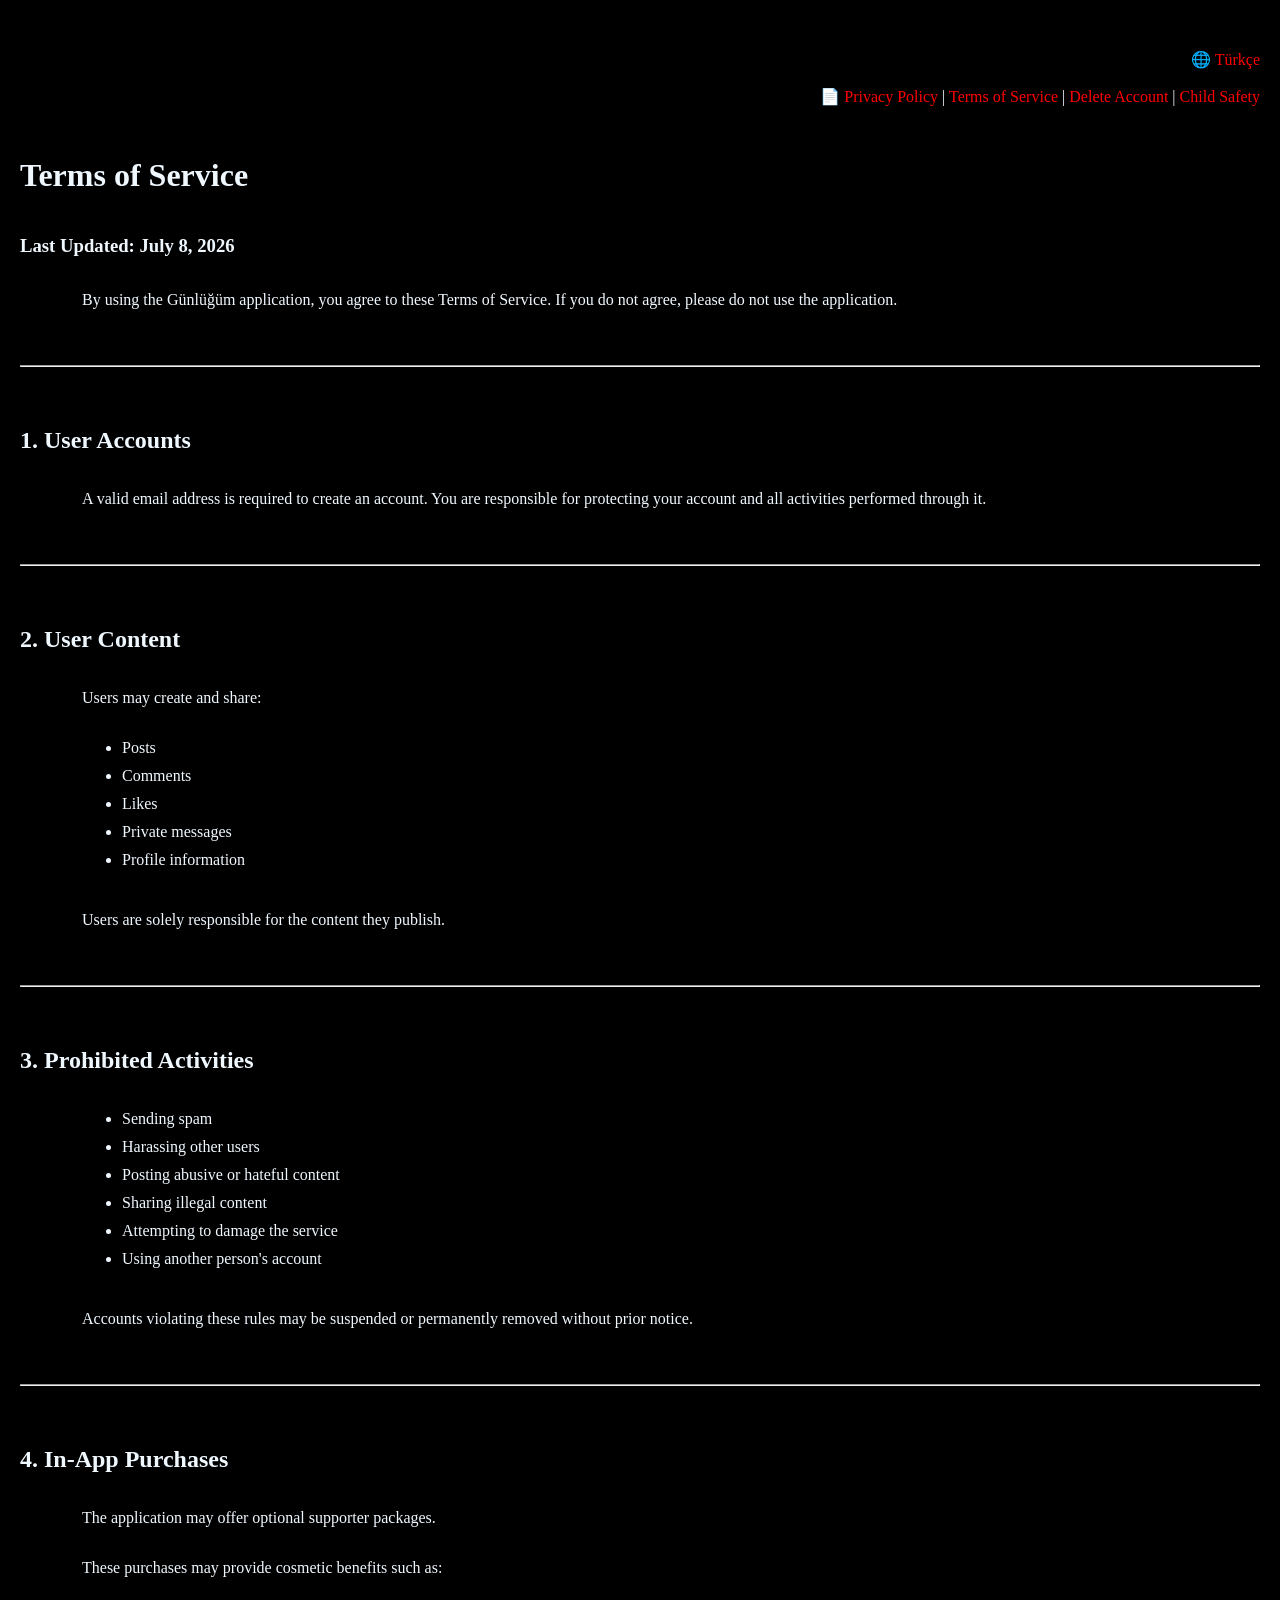
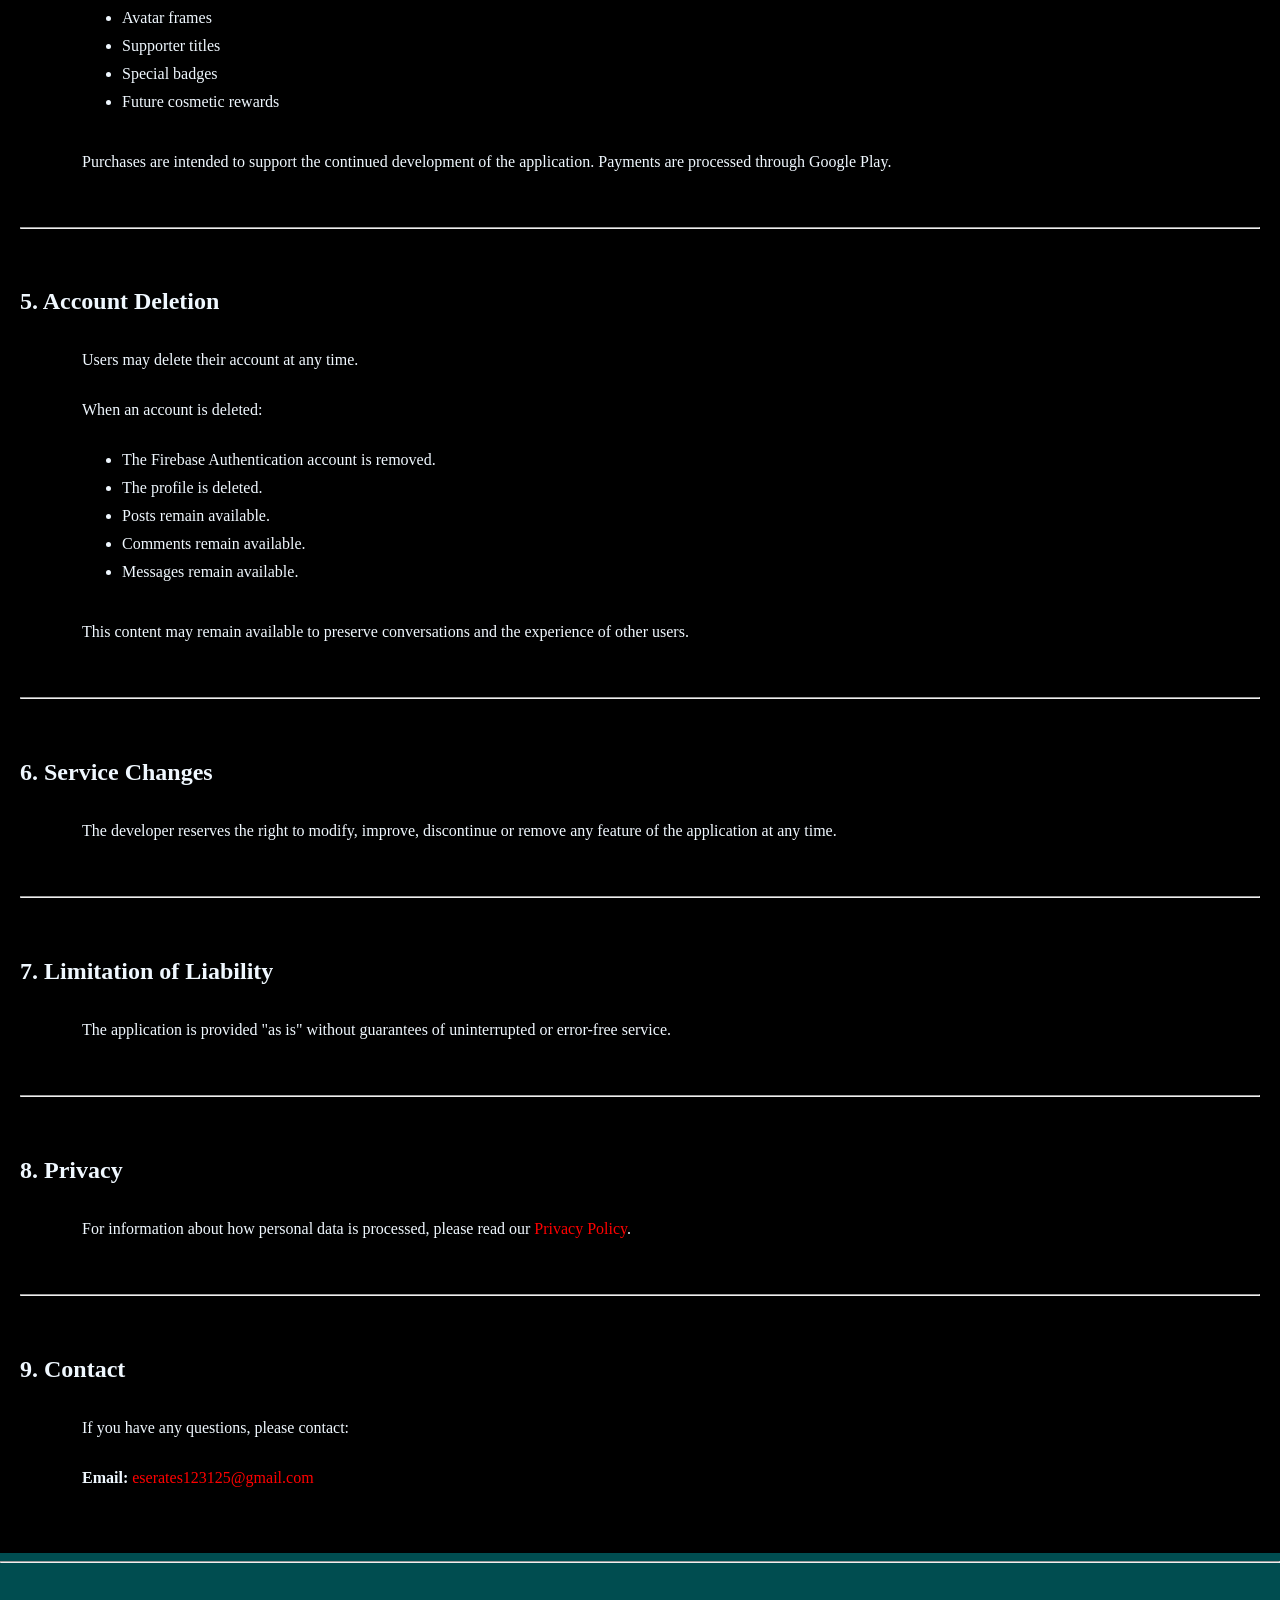
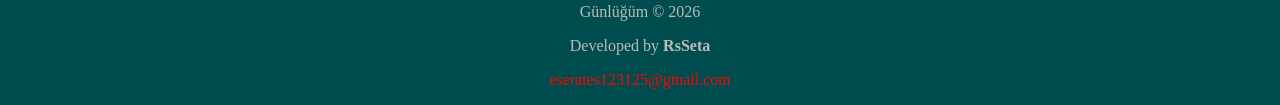
<file: terms-en.html>
<!DOCTYPE html>
<html lang="en">

<head>
    <meta charset="UTF-8">
    <meta name="viewport" content="width=device-width, initial-scale=1.0">
    <link rel="stylesheet" href="style.css">
    <link rel="icon" href="images/logo.png" type="image/x-icon">
    <title>Terms of Service</title>
</head>

<body>

<div class="privacy_background">

    <div style="text-align:right; margin-bottom:30px;">
        🌐 <a href="terms.html">Türkçe</a>

        <br><br>

        📄
        <a href="privacy-en.html">Privacy Policy</a> |
        <a href="terms-en.html">Terms of Service</a> |
        <a href="delete-account-en.html">Delete Account</a> |
        <a href="child-safety-en.html">Child Safety</a>
    </div>

    <h1>Terms of Service</h1>

    <h3>Last Updated: July 8, 2026</h3>

    <p>
        By using the Günlüğüm application, you agree to these Terms of Service.
        If you do not agree, please do not use the application.
    </p>

    <hr>

    <h2>1. User Accounts</h2>

    <p>
        A valid email address is required to create an account.
        You are responsible for protecting your account and all activities performed through it.
    </p>

    <hr>

    <h2>2. User Content</h2>

    <p>Users may create and share:</p>

    <ul>
        <li>Posts</li>
        <li>Comments</li>
        <li>Likes</li>
        <li>Private messages</li>
        <li>Profile information</li>
    </ul>

    <p>
        Users are solely responsible for the content they publish.
    </p>

    <hr>

    <h2>3. Prohibited Activities</h2>

    <ul>
        <li>Sending spam</li>
        <li>Harassing other users</li>
        <li>Posting abusive or hateful content</li>
        <li>Sharing illegal content</li>
        <li>Attempting to damage the service</li>
        <li>Using another person's account</li>
    </ul>

    <p>
        Accounts violating these rules may be suspended or permanently removed without prior notice.
    </p>

    <hr>

    <h2>4. In-App Purchases</h2>

    <p>
        The application may offer optional supporter packages.
    </p>

    <p>These purchases may provide cosmetic benefits such as:</p>

    <ul>
        <li>Avatar frames</li>
        <li>Supporter titles</li>
        <li>Special badges</li>
        <li>Future cosmetic rewards</li>
    </ul>

    <p>
        Purchases are intended to support the continued development of the application.
        Payments are processed through Google Play.
    </p>

    <hr>

    <h2>5. Account Deletion</h2>

    <p>
        Users may delete their account at any time.
    </p>

    <p>When an account is deleted:</p>

    <ul>
        <li>The Firebase Authentication account is removed.</li>
        <li>The profile is deleted.</li>
        <li>Posts remain available.</li>
        <li>Comments remain available.</li>
        <li>Messages remain available.</li>
    </ul>

    <p>
        This content may remain available to preserve conversations and the experience of other users.
    </p>

    <hr>

    <h2>6. Service Changes</h2>

    <p>
        The developer reserves the right to modify, improve, discontinue or remove any feature of the application at any time.
    </p>

    <hr>

    <h2>7. Limitation of Liability</h2>

    <p>
        The application is provided "as is" without guarantees of uninterrupted or error-free service.
    </p>

    <hr>

    <h2>8. Privacy</h2>

    <p>
        For information about how personal data is processed, please read our
        <a href="privacy-en.html">Privacy Policy</a>.
    </p>

    <hr>

    <h2>9. Contact</h2>

    <p>
        If you have any questions, please contact:
    </p>

    <p>
        <strong>Email:</strong>
        <a href="mailto:eserates123125@gmail.com">eserates123125@gmail.com</a>
    </p>

</div>

<footer>
    <hr>

<div style="text-align:center; margin-top:40px; color:#bbb;">

    <p>
        Günlüğüm © 2026
    </p>

    <p>
        Developed by <strong>RsSeta</strong>
    </p>

    <p>
        <a href="mailto:eserates123125@gmail.com">
            eserates123125@gmail.com
        </a>
    </p>

</div>
</footer>

</body>

</html>
</file>
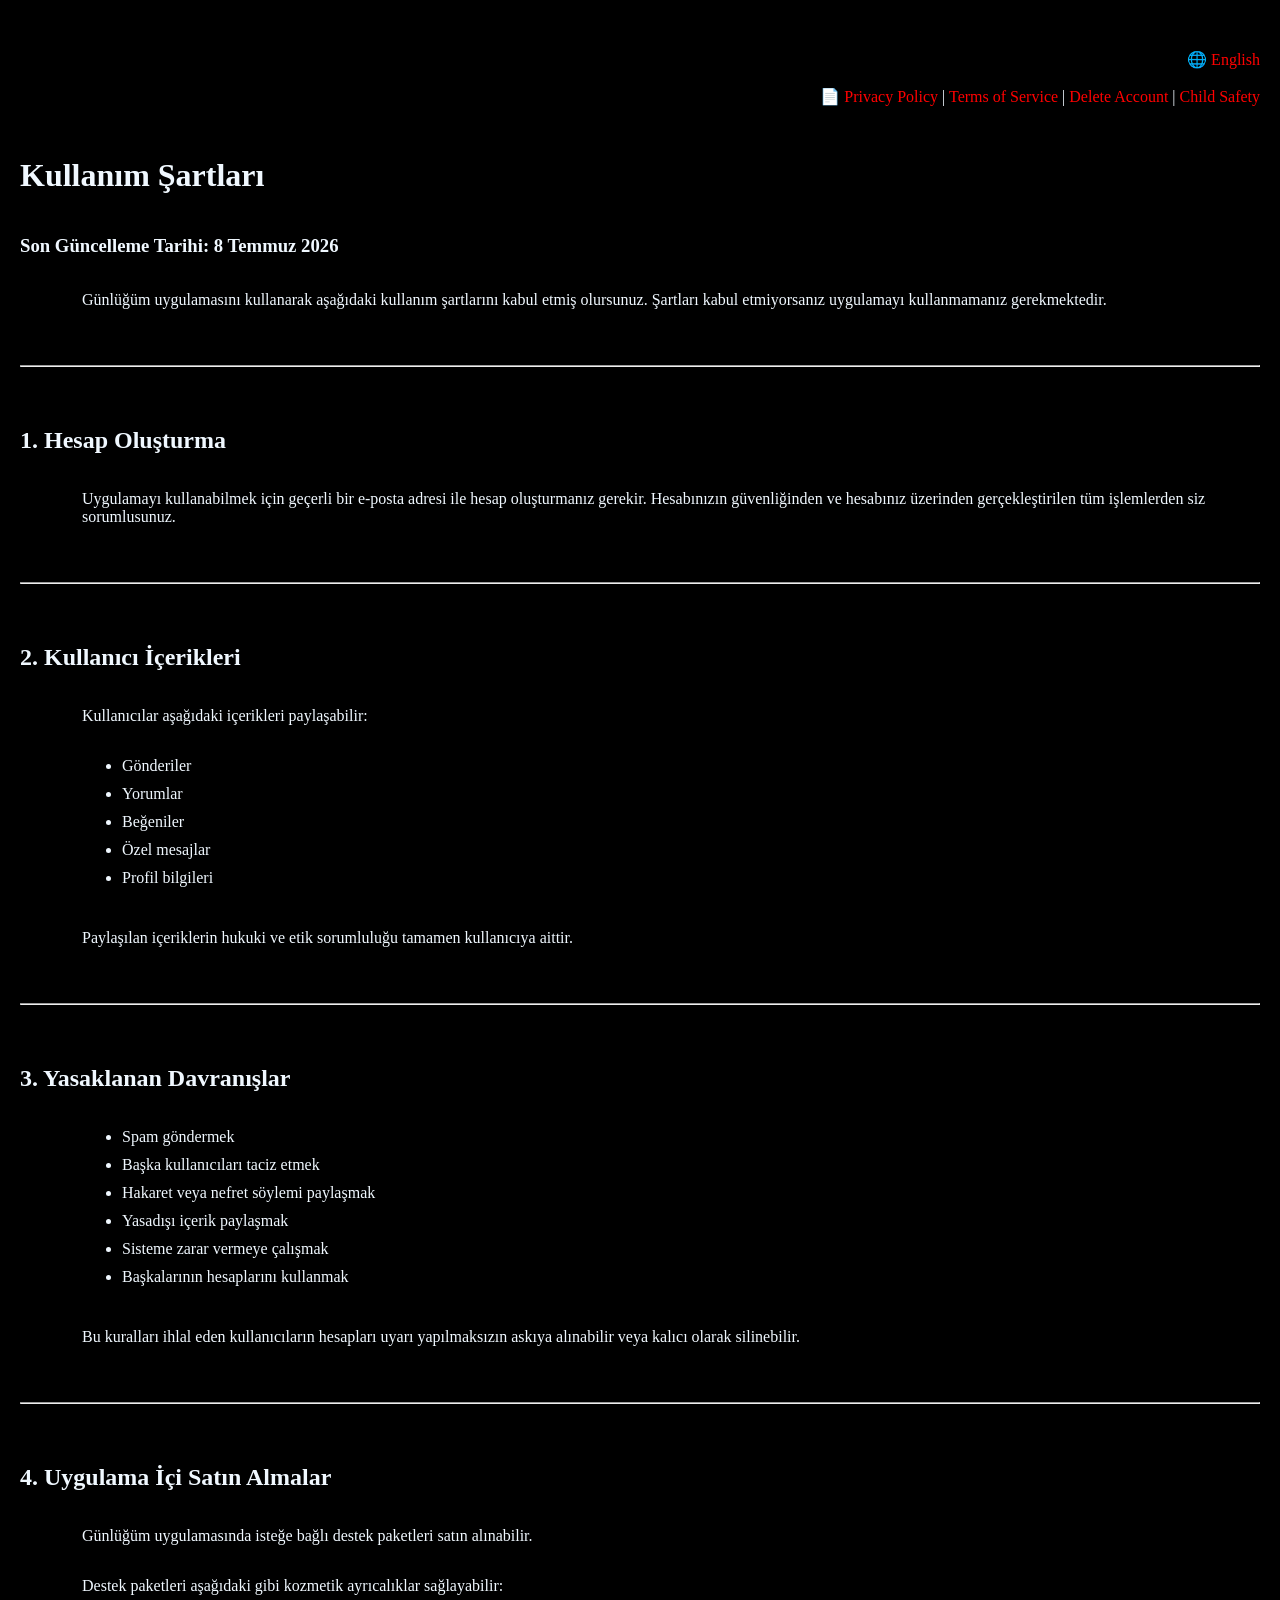
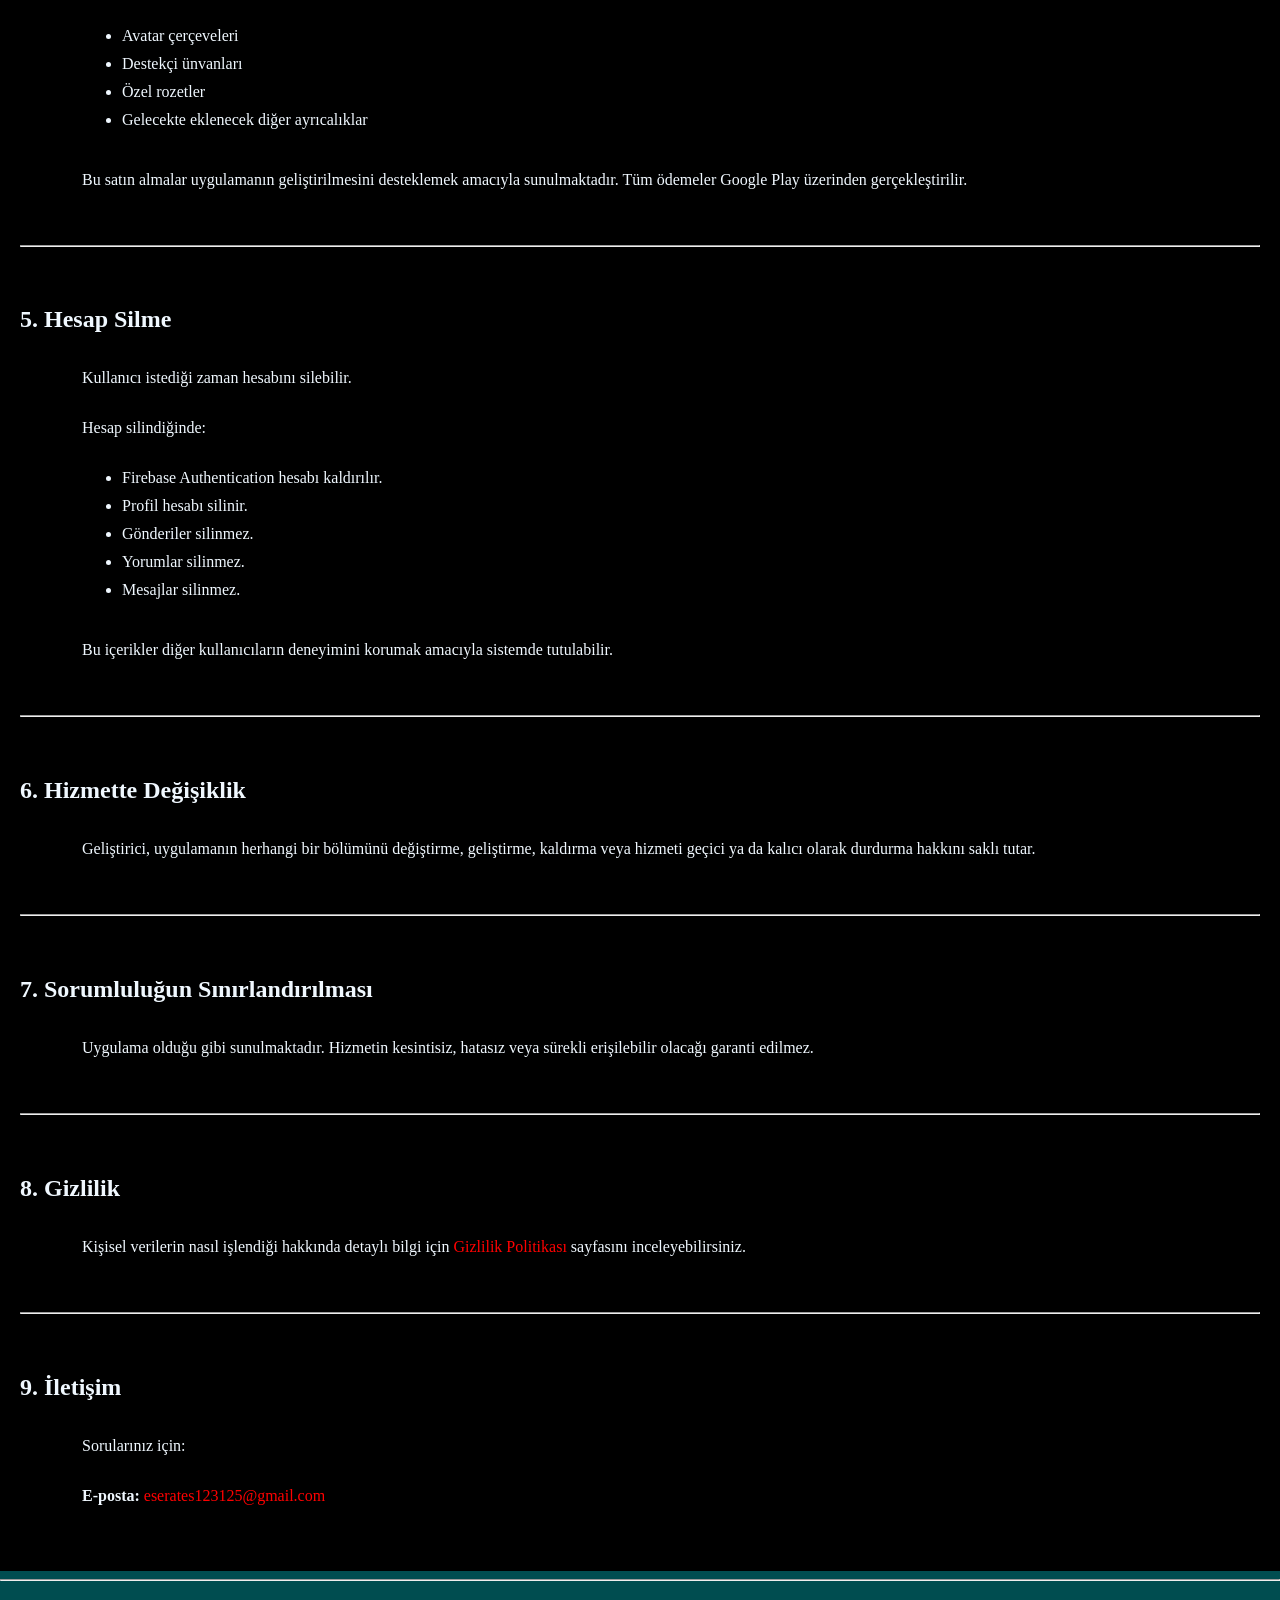
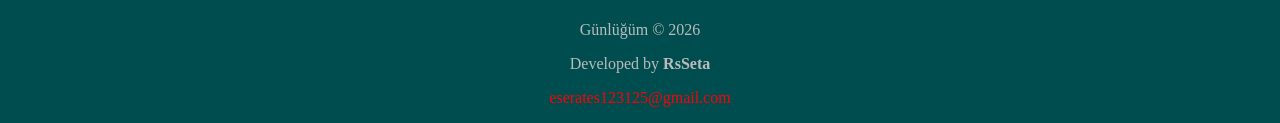
<file: terms.html>
<!DOCTYPE html>
<html lang="tr">

<head>
    <meta charset="UTF-8">
    <meta name="viewport" content="width=device-width, initial-scale=1.0">
    <link rel="stylesheet" href="style.css">
    <link rel="icon" href="images/logo.png" type="image/x-icon">
    <title>Kullanım Şartları</title>
</head>

<body>

<div class="privacy_background">

    <div style="text-align:right; margin-bottom:30px;">
        🌐 <a href="terms-en.html">English</a>

        <br><br>

        📄
        <a href="privacy-en.html">Privacy Policy</a> |
        <a href="terms-en.html">Terms of Service</a> |
        <a href="delete-account-en.html">Delete Account</a> |
        <a href="child-safety-en.html">Child Safety</a>
    </div>

    <h1>Kullanım Şartları</h1>

    <h3>Son Güncelleme Tarihi: 8 Temmuz 2026</h3>

    <p>
        Günlüğüm uygulamasını kullanarak aşağıdaki kullanım şartlarını kabul etmiş olursunuz.
        Şartları kabul etmiyorsanız uygulamayı kullanmamanız gerekmektedir.
    </p>

    <hr>

    <h2>1. Hesap Oluşturma</h2>

    <p>
        Uygulamayı kullanabilmek için geçerli bir e-posta adresi ile hesap oluşturmanız gerekir.
        Hesabınızın güvenliğinden ve hesabınız üzerinden gerçekleştirilen tüm işlemlerden siz sorumlusunuz.
    </p>

    <hr>

    <h2>2. Kullanıcı İçerikleri</h2>

    <p>Kullanıcılar aşağıdaki içerikleri paylaşabilir:</p>

    <ul>
        <li>Gönderiler</li>
        <li>Yorumlar</li>
        <li>Beğeniler</li>
        <li>Özel mesajlar</li>
        <li>Profil bilgileri</li>
    </ul>

    <p>
        Paylaşılan içeriklerin hukuki ve etik sorumluluğu tamamen kullanıcıya aittir.
    </p>

    <hr>

    <h2>3. Yasaklanan Davranışlar</h2>

    <ul>
        <li>Spam göndermek</li>
        <li>Başka kullanıcıları taciz etmek</li>
        <li>Hakaret veya nefret söylemi paylaşmak</li>
        <li>Yasadışı içerik paylaşmak</li>
        <li>Sisteme zarar vermeye çalışmak</li>
        <li>Başkalarının hesaplarını kullanmak</li>
    </ul>

    <p>
        Bu kuralları ihlal eden kullanıcıların hesapları uyarı yapılmaksızın askıya alınabilir veya kalıcı olarak silinebilir.
    </p>

    <hr>

    <h2>4. Uygulama İçi Satın Almalar</h2>

    <p>
        Günlüğüm uygulamasında isteğe bağlı destek paketleri satın alınabilir.
    </p>

    <p>Destek paketleri aşağıdaki gibi kozmetik ayrıcalıklar sağlayabilir:</p>

    <ul>
        <li>Avatar çerçeveleri</li>
        <li>Destekçi ünvanları</li>
        <li>Özel rozetler</li>
        <li>Gelecekte eklenecek diğer ayrıcalıklar</li>
    </ul>

    <p>
        Bu satın almalar uygulamanın geliştirilmesini desteklemek amacıyla sunulmaktadır.
        Tüm ödemeler Google Play üzerinden gerçekleştirilir.
    </p>

    <hr>

    <h2>5. Hesap Silme</h2>

    <p>
        Kullanıcı istediği zaman hesabını silebilir.
    </p>

    <p>Hesap silindiğinde:</p>

    <ul>
        <li>Firebase Authentication hesabı kaldırılır.</li>
        <li>Profil hesabı silinir.</li>
        <li>Gönderiler silinmez.</li>
        <li>Yorumlar silinmez.</li>
        <li>Mesajlar silinmez.</li>
    </ul>

    <p>
        Bu içerikler diğer kullanıcıların deneyimini korumak amacıyla sistemde tutulabilir.
    </p>

    <hr>

    <h2>6. Hizmette Değişiklik</h2>

    <p>
        Geliştirici, uygulamanın herhangi bir bölümünü değiştirme, geliştirme,
        kaldırma veya hizmeti geçici ya da kalıcı olarak durdurma hakkını saklı tutar.
    </p>

    <hr>

    <h2>7. Sorumluluğun Sınırlandırılması</h2>

    <p>
        Uygulama olduğu gibi sunulmaktadır.
        Hizmetin kesintisiz, hatasız veya sürekli erişilebilir olacağı garanti edilmez.
    </p>

    <hr>

    <h2>8. Gizlilik</h2>

    <p>
        Kişisel verilerin nasıl işlendiği hakkında detaylı bilgi için
        <a href="privacy.html">Gizlilik Politikası</a> sayfasını inceleyebilirsiniz.
    </p>

    <hr>

    <h2>9. İletişim</h2>

    <p>
        Sorularınız için:
    </p>

    <p>
        <strong>E-posta:</strong>
        <a href="mailto:eserates123125@gmail.com">eserates123125@gmail.com</a>
    </p>

</div>

<footer>
    <hr>

<div style="text-align:center; margin-top:40px; color:#bbb;">

    <p>
        Günlüğüm © 2026
    </p>

    <p>
        Developed by <strong>RsSeta</strong>
    </p>

    <p>
        <a href="mailto:eserates123125@gmail.com">
            eserates123125@gmail.com
        </a>
    </p>

</div>
</footer>

</body>

</html>
</file>
<file: style.css>
html, body {
    margin: 0;
    padding: 0;
    box-sizing: border-box;
    scrollbar-width: none;
    color: aliceblue;
}

body{
    background-color: rgb(0, 77, 80);
}

/* =========================
   NAVIGATION
========================= */

nav {
    position: fixed;

    top: 18px;
    left: 50%;

    transform: translateX(-50%);

    z-index: 100;

    width: min(1100px, 90%);

    padding: 8px 12px;

    display: flex;
    align-items: center;
    justify-content: space-between;

    background: rgba(10, 14, 20, 0.7);

    border: 1px solid rgba(255, 255, 255, 0.08);

    border-radius: 12px;

    backdrop-filter: blur(15px);
    -webkit-backdrop-filter: blur(15px);

    box-shadow: 0 10px 40px rgba(0, 0, 0, 0.25);
}


/* Logo */

.logo {
    padding: 10px 16px;

    font-size: 20px;
    font-weight: 700;

    color: white;

    cursor: pointer;
}


.logo::first-letter {
    color: #00c8ff;
}


/* Menü */

.nav-links {
    display: flex;
    align-items: center;
    gap: 4px;
}


.nav-links a {
    position: relative;

    padding: 10px 14px;

    color: rgba(255, 255, 255, 0.55);

    text-decoration: none;

    font-size: 14px;
    font-weight: 500;

    cursor: pointer;

    transition: 0.3s ease;
}


.nav-links a:hover {
    color: white;
}


/* Aktif sayfa */

.nav-links a.active {
    color: white;
}


.nav-links a.active::after {
    content: "";

    position: absolute;

    left: 50%;
    bottom: 3px;

    transform: translateX(-50%);

    width: 5px;
    height: 5px;

    border-radius: 50%;

    background: #00c8ff;

    box-shadow: 0 0 10px #00c8ff;
}

@media (max-width: 700px) {

    nav {
        width: 94%;
        top: 10px;
    }

    .logo {
        font-size: 17px;
        padding: 8px;
    }

    .nav-links {
        gap: 0;
    }

    .nav-links a {
        padding: 8px 6px;
        font-size: 11px;
    }

}


/* Container */

.container > div{
    height: 100vh;
    width: 100%;

    background:
        radial-gradient(circle at 20% 20%, rgba(0,120,255,.12), transparent 30%),
        radial-gradient(circle at 80% 70%, rgba(120,0,255,.10), transparent 30%),
        linear-gradient(rgba(255,255,255,.025) 1px, transparent 1px),
        linear-gradient(90deg, rgba(255,255,255,.025) 1px, transparent 1px),
        #080b10;

    background-size:
        auto,
        auto,
        40px 40px,
        40px 40px,
        auto;
}

/* =========================
   HERO / BIR
========================= */

.bir {
    position: relative;
    min-height: 100vh;
    width: 100%;
    overflow: hidden;

    display: flex;
    justify-content: center;
    align-items: center;

    background:
        radial-gradient(circle at 75% 50%, rgba(0, 119, 255, 0.16), transparent 30%),
        radial-gradient(circle at 15% 80%, rgba(0, 255, 200, 0.08), transparent 25%),
        #080b10;

    color: white;
}


/* Hafif teknolojik arka plan */

.bir::before {
    content: "";
    position: absolute;
    inset: 0;

    background-image:
        linear-gradient(rgba(255,255,255,0.025) 1px, transparent 1px),
        linear-gradient(90deg, rgba(255,255,255,0.025) 1px, transparent 1px);

    background-size: 50px 50px;

    mask-image: linear-gradient(
        to bottom,
        transparent,
        black 30%,
        black 70%,
        transparent
    );

    pointer-events: none;
}


/* İçerik */

.hero-content {
    position: relative;
    z-index: 2;

    width: min(1200px, 90%);
    display: flex;
    align-items: center;
    justify-content: space-between;

    gap: 80px;
}


/* Sol taraf */

.hero-text {
    max-width: 650px;
}


.hero-label {
    display: flex;
    align-items: center;
    gap: 10px;

    margin-bottom: 20px;

    font-size: 13px;
    letter-spacing: 3px;
    color: #8d99a8;
}


.hero-label span {
    width: 35px;
    height: 1px;

    background: #00c8ff;
}


.hero-text h1 {
    margin: 0;

    font-size: clamp(45px, 6vw, 80px);
    line-height: 1.05;

    font-weight: 700;
}


.hero-text h1 strong {
    display: block;

    background: linear-gradient(
        90deg,
        #ffffff,
        #00c8ff
    );

    -webkit-background-clip: text;
    background-clip: text;
    color: transparent;
}


.hero-text h2 {
    margin: 25px 0 20px;

    font-size: clamp(22px, 3vw, 34px);
    font-weight: 500;

    color: #d8dee6;
}


.hero-text h2 span {
    color: #00c8ff;
}


.hero-description {
    max-width: 580px;

    margin-bottom: 35px;

    color: #8994a3;

    font-size: 17px;
    line-height: 1.8;
}


/* Butonlar */

.hero-buttons {
    display: flex;
    gap: 15px;
}


.hero-buttons button {
    padding: 14px 22px;

    border-radius: 8px;

    font-size: 15px;
    font-weight: 600;

    cursor: pointer;

    transition: 0.3s ease;
}


.projects-btn {
    border: none;

    background: #00aeea;
    color: white;

    box-shadow: 0 8px 30px rgba(0, 174, 234, 0.2);
}


.projects-btn:hover {
    transform: translateY(-3px);
    background: #00c4ff;

    box-shadow: 0 12px 35px rgba(0, 174, 234, 0.35);
}


.projects-btn i {
    margin-left: 10px;
}


.contact-btn {
    border: 1px solid rgba(255,255,255,0.2);

    background: rgba(255,255,255,0.04);
    color: white;
}


.contact-btn:hover {
    background: rgba(255,255,255,0.1);
    transform: translateY(-3px);
}


/* Sosyal medya */

.social-links {
    display: flex;
    gap: 12px;

    margin-top: 30px;
}


.social-links a {
    width: 42px;
    height: 42px;

    display: flex;
    justify-content: center;
    align-items: center;

    border-radius: 50%;

    color: #8d99a8;

    background: rgba(255,255,255,0.04);
    border: 1px solid rgba(255,255,255,0.08);

    transition: 0.3s ease;
}


.social-links a:hover {
    color: white;
    background: rgba(0, 174, 234, 0.15);

    border-color: rgba(0, 200, 255, 0.5);

    transform: translateY(-4px);
}


/* =========================
   PROFİL
========================= */

.hero-profile {
    position: relative;

    width: 380px;
    height: 380px;

    display: flex;
    justify-content: center;
    align-items: center;
}


.profile-glow {
    position: absolute;

    width: 320px;
    height: 320px;

    border-radius: 50%;

    background: #00bfff;

    filter: blur(90px);
    opacity: 0.15;

    animation: glow 4s ease-in-out infinite;
}


.profile-circle {
    position: relative;
    z-index: 2;

    width: 280px;
    height: 280px;

    padding: 8px;

    border-radius: 50%;

    background: linear-gradient(
        135deg,
        #00c8ff,
        #0066ff,
        #202b3a
    );

    box-shadow:
        0 0 60px rgba(0, 180, 255, 0.18),
        0 25px 80px rgba(0,0,0,0.5);
}


.profile-circle img {
    width: 100%;
    height: 100%;

    object-fit: cover;

    border-radius: 50%;

    display: block;

    background: #10151c;
}


@keyframes glow {

    0%, 100% {
        transform: scale(0.95);
        opacity: 0.12;
    }

    50% {
        transform: scale(1.08);
        opacity: 0.2;
    }

}


/* Profil etiketleri */

.profile-tag {
    position: absolute;
    z-index: 3;

    display: flex;
    align-items: center;
    gap: 8px;

    padding: 11px 15px;

    border-radius: 8px;

    background: rgba(15, 20, 27, 0.8);

    border: 1px solid rgba(255,255,255,0.1);

    backdrop-filter: blur(10px);

    color: #dce4ec;

    font-size: 13px;

    box-shadow: 0 15px 40px rgba(0,0,0,0.3);
}


.profile-tag i {
    color: #00c8ff;
}


.tag-1 {
    top: 45px;
    right: -10px;
}


.tag-2 {
    bottom: 55px;
    left: -25px;
}


/* =========================
   SCROLL
========================= */

.scroll-indicator {
    position: absolute;
    z-index: 3;

    bottom: 25px;
    left: 50%;

    transform: translateX(-50%);

    display: flex;
    flex-direction: column;
    align-items: center;

    gap: 8px;

    color: #6e7987;

    font-size: 12px;

    animation: scrollDown 2s ease-in-out infinite;
}


.scroll-indicator i {
    color: #00c8ff;
}


@keyframes scrollDown {

    0%, 100% {
        transform: translate(-50%, 0);
    }

    50% {
        transform: translate(-50%, 7px);
    }

}


/* =========================
   MOBİL
========================= */

@media (max-width: 800px) {

    .hero-content {
        flex-direction: column-reverse;

        text-align: center;

        gap: 35px;

        padding-top: 80px;
    }


    .hero-text {
        display: flex;
        flex-direction: column;
        align-items: center;
    }


    .hero-label {
        font-size: 10px;
    }


    .hero-text h1 {
        font-size: 48px;
    }


    .hero-text h2 {
        font-size: 23px;
    }


    .hero-description {
        font-size: 15px;
    }


    .hero-profile {
        width: 260px;
        height: 260px;
    }


    .profile-circle {
        width: 190px;
        height: 190px;
    }


    .profile-glow {
        width: 200px;
        height: 200px;
    }


    .profile-tag {
        font-size: 10px;
        padding: 8px 10px;
    }


    .tag-1 {
        top: 20px;
        right: -5px;
    }


    .tag-2 {
        bottom: 20px;
        left: -10px;
    }


    .hero-buttons {
        flex-direction: column;
        width: 100%;
        max-width: 280px;
    }


    .hero-buttons button {
        width: 100%;
    }

}

/* --- iki --- */

.iki {
    min-height: 100vh;
    height: auto;
    box-sizing: border-box;

    padding: 120px 40px 80px;

    display: flex;
    justify-content: center;
    align-items: center;
}

.projects {
    width: min(1200px, 100%);

    display: grid;
    grid-template-columns: repeat(3, 1fr);

    gap: 30px;

    justify-items: center;
}

@media (max-width: 1100px) {
    .projects {
        grid-template-columns: repeat(2, 1fr);
    }
}

@media (max-width: 700px) {
    .iki {
        padding: 100px 20px 60px;
    }

    .projects {
        grid-template-columns: 1fr;
    }
}

/* =========================
   Card
========================= */

.card{
    width: 380px;
    height: 350px;
    border-radius: 12px;
    padding: 12px;
    box-sizing: border-box;
    text-align: center;
    overflow: hidden;
    background-color: rgba(0,0,0,0.3);
    position: relative;
    transition: all 0.3s ease-in-out;
}

.card:hover{
    box-shadow: 0 8px 30px rgba(0, 174, 234, 0.2);
}

.card img{
    width: 100%;
    height: auto;
    object-fit: cover;
    border-radius: 15px;
}

.card button{
    position: absolute;
    bottom: 10%;
    right: 5%;
    border: none;
    padding: 10px 15px;
    color: white;
    border-radius: 10px;
    font-size: medium;
    font-weight:light;
    background: #00438b;
    width: 20%;

    transition: all 0.3s ease-in-out;
}

.card button:hover{
    cursor:pointer;
    transform: translateY(-3px);
    background: #00438b;

    box-shadow: 0 12px 35px rgba(0, 174, 234, 0.35);
}

.card .title{
    position: absolute;
    letter-spacing: 0.5px;
    font-weight: 700;
    left: 5%;
    bottom: 20%;
    font-weight: bold;
    font-family: 'Trebuchet MS', sans-serif;
}

.card .description{
    position: absolute;
    left: 5%;
    bottom: 13%;
    font-family: Arial, sans-serif;
    opacity: 0.65;
    letter-spacing: 0.2px;
    font-weight: 400;
}

@media (max-width: 1100px) {
    .projects {
        grid-template-columns: repeat(3, 1fr);
    }

    .card {
        width: 300px;
    }
}

@media (max-width: 950px) {
    .projects {
        grid-template-columns: repeat(2, 1fr);
    }

    .card {
        width: 280px;
    }
}

@media (max-width: 650px) {
    .projects {
        grid-template-columns: 1fr;
    }

    .card {
        width: min(90vw, 380px);
    }
}

/* --- uc --- */

/* =========================
   HAKKIMDA
========================= */

.uc {
    background:
        radial-gradient(circle at 70% 50%, rgba(0,200,180,.08), transparent 35%),
        #080b10;

    display: flex;
    justify-content: center;
    align-items: center;
}

.about {
    width: min(1150px, 90%);
    display: grid;
    grid-template-columns: 1.3fr 0.7fr;
    gap: 100px;
    align-items: center;
}

.about-label {
    color: #00c8ff;
    font-size: 13px;
    letter-spacing: 4px;
    margin-bottom: 25px;
}

.about-main h2 {
    margin: 0;
    font-size: clamp(38px, 5vw, 65px);
    line-height: 1.1;
}

.about-main h2 span {
    background: linear-gradient(90deg, white, #00c8ff);
    -webkit-background-clip: text;
    background-clip: text;
    color: transparent;
}

.about-text {
    max-width: 600px;
    margin-top: 30px;

    color: #8994a3;
    font-size: 17px;
    line-height: 1.8;
}

.about-tech {
    display: flex;
    gap: 10px;
    margin-top: 25px;
}

.about-tech span {
    padding: 8px 14px;

    border: 1px solid rgba(255,255,255,.1);
    border-radius: 20px;

    color: #b8c2ce;
    background: rgba(255,255,255,.03);

    font-size: 13px;
}

.current-project {
    margin-top: 50px;
    padding-left: 18px;
    border-left: 2px solid #00c8ff;
}

.current-project small {
    display: block;
    color: #00c8ff;
    font-size: 10px;
    letter-spacing: 2px;
    margin-bottom: 8px;
}

.current-project strong {
    display: block;
    font-size: 22px;
}

.current-project p {
    color: #8994a3;
    margin: 8px 0 0;
}

.about-cards {
    display: flex;
    flex-direction: column;
    gap: 18px;
}

.about-card {
    display: flex;
    align-items: flex-start;
    gap: 18px;

    padding: 22px;

    border: 1px solid rgba(255,255,255,.08);
    border-radius: 14px;

    background: rgba(255,255,255,.025);

    backdrop-filter: blur(10px);

    transition: .3s ease;
}

.about-card:hover {
    transform: translateX(-5px);
    border-color: rgba(0,200,255,.35);
    box-shadow: 0 10px 35px rgba(0,174,234,.1);
}

.about-card i {
    color: #00c8ff;
    font-size: 22px;
    margin-top: 3px;
}

.about-card h3 {
    margin: 0 0 8px;
    font-size: 17px;
}

.about-card p {
    margin: 0;
    color: #8994a3;
    line-height: 1.7;
    font-size: 14px;
}

@media (max-width: 800px) {

    .about {
        grid-template-columns: 1fr;
        gap: 30px;
        padding-top: 70px;
    }

    .about-main h2 {
        font-size: 38px;
    }

    .about-text {
        font-size: 14px;
    }

    .about-cards {
        display: grid;
        grid-template-columns: repeat(3, 1fr);
    }

    .about-card {
        padding: 15px;
        flex-direction: column;
        gap: 10px;
    }

    .about-card p {
        font-size: 11px;
    }

    .current-project {
        margin-top: 25px;
    }
}

.privacy_background{
    background-color: black;
    min-height: 100vh;
    display: flex;
    flex-direction: column;
    left: 10px;
    margin: 0 auto;
    text-align: left;
    padding: 50px 20px;
}

.privacy_background p,
.privacy_background ul{
    margin-left: 5%;
}

.privacy_background li{
    margin-bottom: 10px;
}

.privacy_background hr{
    margin: 40px 0;
}

a{
    text-decoration: none;
    color: red;
}
@media (max-width: 768px) {
    .anadiv {
        
        font-size: smaller;
    }

    .anadiv div{
        gap: 15px;
    }
}

@media(max-width:1000px){

    .projects{

        grid-template-columns:repeat(2,1fr);

    }

}

@media(max-width:700px){

    .projects{

        grid-template-columns:1fr;

    }

}

/* İçerikler */
.dort {
    min-height: 100vh;

    display: flex;
    justify-content: center;
    align-items: center;

    background:
        radial-gradient(circle at 30% 60%, rgba(255,140,0,.07), transparent 35%),
        #090909;
}

.content-section {
    width: min(1100px, 90%);
}

.content-label {
    color: #ff9d00;
    letter-spacing: 4px;
    font-size: 13px;
}

.content-section h2 {
    font-size: clamp(35px, 5vw, 60px);
    line-height: 1.1;
}

.content-section h2 span {
    color: #ff9d00;
}

.content-cards {
    display: grid;
    grid-template-columns: repeat(2, 1fr);
    gap: 25px;
    margin-top: 40px;
}

.content-card {
    overflow: hidden;

    border-radius: 14px;
    border: 1px solid rgba(255,255,255,.08);

    background: rgba(255,255,255,.03);

    text-decoration: none;
    color: white;

    transition: .3s;
}

.content-card:hover {
    transform: translateY(-5px);
    border-color: rgba(255,157,0,.4);
}

.content-card img {
    width: 100%;
    display: block;
    aspect-ratio: 16 / 9;
    object-fit: cover;
}

.content-info {
    padding: 18px;
}

.content-info span {
    color: #ff9d00;
    font-size: 12px;
}

.content-info h3 {
    margin: 8px 0 0;
}

.all-content {
    display: inline-block;
    margin-top: 25px;

    color: #aaa;
    text-decoration: none;
}

.all-content:hover {
    color: white;
}

/* =========================
   İLETİŞİM
========================= */

.bes {
    background:
        radial-gradient(circle at 70% 40%, rgba(255,0,120,.08), transparent 35%),
        #09080d;

    display: flex;
    align-items: center;
    justify-content: center;
}

.contact {
    width: min(1100px, 90%);
    display: grid;
    grid-template-columns: 1fr 1fr;
    gap: 100px;
    align-items: center;
}

.contact-label {
    color: #ff4f9a;
    font-size: 13px;
    letter-spacing: 4px;
}

.contact-info h2 {
    font-size: clamp(38px, 5vw, 60px);
    line-height: 1.1;
    margin: 25px 0;
}

.contact-info h2 span {
    background: linear-gradient(90deg, white, #ff4f9a);
    -webkit-background-clip: text;
    background-clip: text;
    color: transparent;
}

.contact-description {
    max-width: 500px;
    color: #8994a3;
    line-height: 1.8;
}

.contact-socials {
    display: flex;
    gap: 12px;
    margin-top: 30px;
}

.contact-socials a {
    width: 42px;
    height: 42px;

    display: flex;
    align-items: center;
    justify-content: center;

    border-radius: 50%;

    color: #8994a3;
    background: rgba(255,255,255,.04);
    border: 1px solid rgba(255,255,255,.08);

    transition: .3s;
}

.contact-socials a:hover {
    color: white;
    transform: translateY(-4px);
    border-color: #ff4f9a;
}


/* Form */

.contact-form {
    padding: 30px;

    border-radius: 16px;

    background: rgba(255,255,255,.03);
    border: 1px solid rgba(255,255,255,.08);

    backdrop-filter: blur(12px);
}

.input-group {
    display: flex;
    flex-direction: column;
    margin-bottom: 20px;
}

.input-group label {
    margin-bottom: 8px;
    color: #cbd3dc;
    font-size: 13px;
}

.input-group input,
.input-group textarea {
    padding: 13px 15px;

    border: 1px solid rgba(255,255,255,.1);
    border-radius: 8px;

    outline: none;

    background: rgba(0,0,0,.25);
    color: white;

    font-family: inherit;

    transition: .3s;
}

.input-group input:focus,
.input-group textarea:focus {
    border-color: rgba(255,79,154,.6);
    box-shadow: 0 0 15px rgba(255,79,154,.08);
}

.input-group textarea {
    height: 130px;
    resize: none;
}

.contact-form button {
    width: 100%;
    padding: 13px;

    border: none;
    border-radius: 8px;

    background: #d93678;
    color: white;

    font-weight: 600;
    cursor: pointer;

    transition: .3s;
}

.contact-form button:hover {
    transform: translateY(-3px);
    background: #ed4288;
    box-shadow: 0 10px 30px rgba(255,0,120,.2);
}

.contact-form button i {
    margin-left: 8px;
}

@media (max-width: 800px) {

    .contact {
        grid-template-columns: 1fr;
        gap: 25px;
        padding-top: 60px;
    }

    .contact-info h2 {
        font-size: 36px;
    }

    .contact-description {
        font-size: 14px;
    }

    .contact-form {
        padding: 20px;
    }

}
</file>
